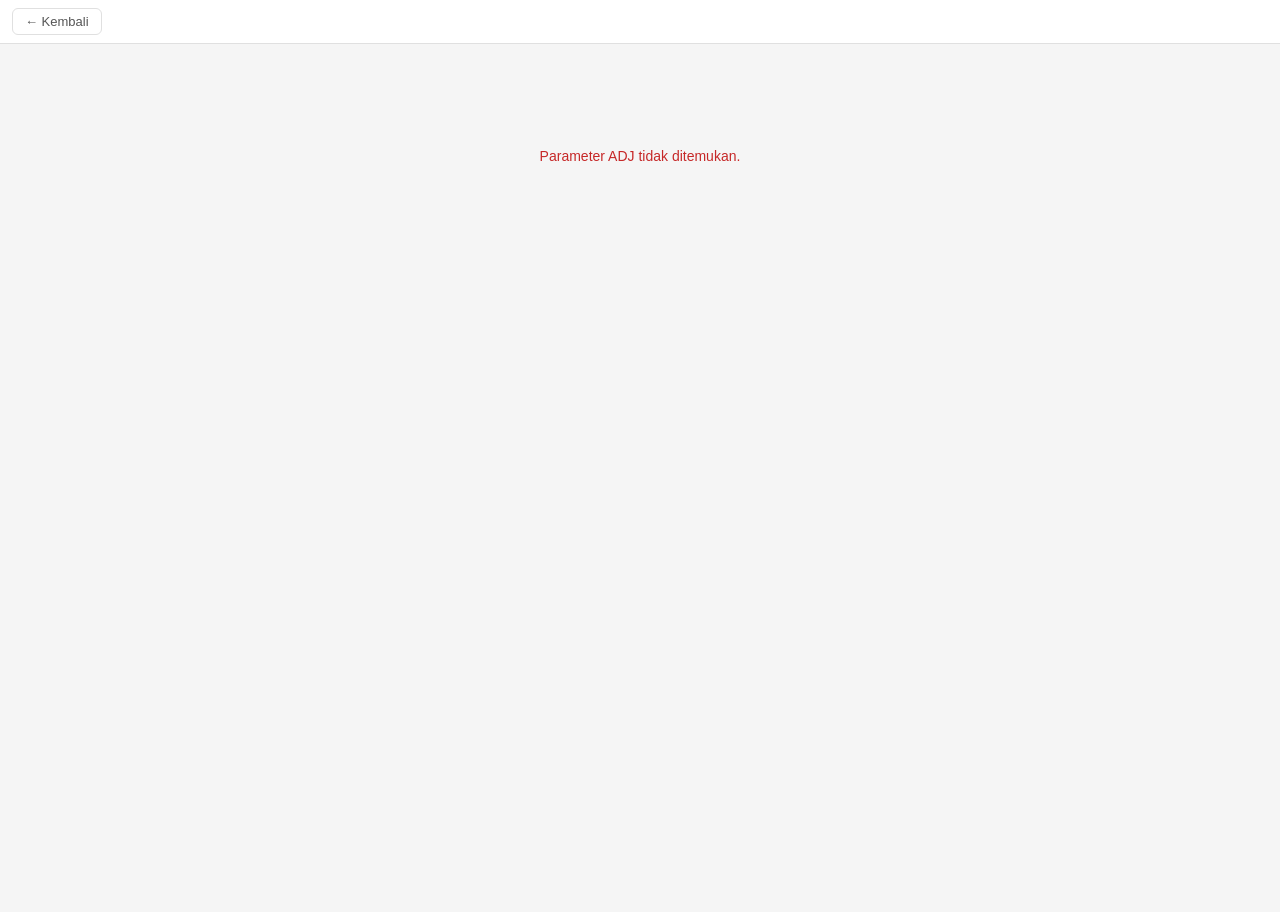
<file: pages/adj-detail/index.html>
<!DOCTYPE html>
<html lang="id">
<head>
  <meta charset="UTF-8">
  <meta http-equiv="Cache-Control" content="no-cache, no-store, must-revalidate">
  <meta http-equiv="Pragma" content="no-cache">
  <meta http-equiv="Expires" content="0">
  <meta name="viewport" content="width=device-width, initial-scale=1.0">
  <title>Detail ADJ</title>
  <link rel="stylesheet" href="index.css?v=2">
</head>
<body>
  <div class="page">
    <div class="top-bar">
      <button id="btn-back" class="btn-back">&#8592; Kembali</button>
    </div>
    <div id="screen-loading" class="center-msg"><p>Memuat detail...</p></div>
    <div id="screen-error"   class="center-msg" style="display:none">
      <p id="err-text" class="err-text"></p>
    </div>
    <div id="screen-content" style="display:none">
      <div class="section" id="section-header"></div>
      <div class="section">
        <div class="section-title" id="items-title">Item List</div>
        <div class="table-wrap" id="items-table"></div>
      </div>
      <!-- Lampiran: Attachment + BA Salju Rugi (jika ada) -->
      <div class="section" id="section-files" style="display:none">
        <div class="section-title">Lampiran</div>
        <div id="files-list"></div>
      </div>
    </div>
  </div>
  <script src="https://lf1-cdn-tos.bytegoofy.com/goofy/lark/op/h5-js-sdk-1.5.20.js"></script>
  <script src="../../utils/config.js?v=26"></script>
  <script src="../../utils/auth.js?v=21"></script>
  <script src="../../utils/api.js?v=14"></script>
  <script src="../../utils/debug.js?v=3"></script>
  <script src="index.js?v=2"></script>
</body>
</html>
</file>
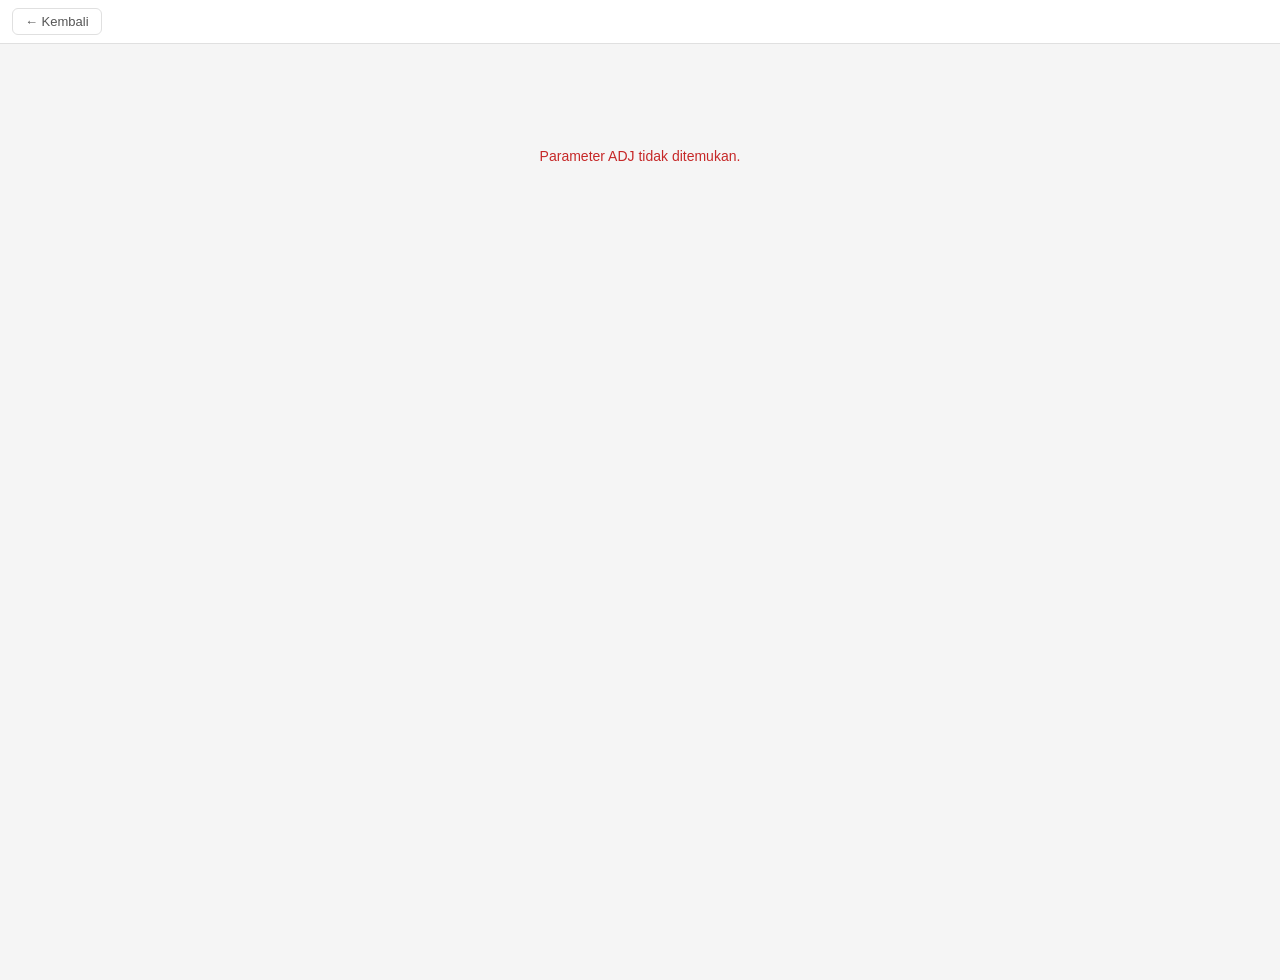
<file: pages/adj-ico-detail/index.html>
<!DOCTYPE html>
<html lang="id">
<head>
  <meta charset="UTF-8">
  <meta http-equiv="Cache-Control" content="no-cache, no-store, must-revalidate">
  <meta http-equiv="Pragma" content="no-cache">
  <meta http-equiv="Expires" content="0">
  <meta name="viewport" content="width=device-width, initial-scale=1.0">
  <title>Process ADJ</title>
  <link rel="stylesheet" href="index.css?v=2">
</head>
<body>
  <div class="page">
    <div class="top-bar">
      <button id="btn-back" class="btn-back">&#8592; Kembali</button>
    </div>
    <div id="screen-loading" class="center-msg"><p>Memuat detail...</p></div>
    <div id="screen-error"   class="center-msg" style="display:none">
      <p id="err-text" class="err-text"></p>
    </div>
    <div id="screen-content" style="display:none">
      <div class="section" id="section-header"></div>
      <div class="section">
        <div class="section-title" id="items-title">Item List</div>
        <div class="table-wrap" id="items-table"></div>
      </div>
      <!-- Lampiran: Attachment + BA Salju Rugi (jika ada) -->
      <div class="section" id="section-files" style="display:none">
        <div class="section-title">Lampiran</div>
        <div id="files-list"></div>
      </div>
      <!-- State 1: Nomor Reservasi -->
      <div class="section" id="section-reservasi" style="display:none">
        <div class="section-title">Nomor Reservasi SAP *</div>
        <input type="text" id="reservasi-input" class="text-input"
               placeholder="Masukkan nomor reservasi dari SAP...">
      </div>
      <!-- State 1 + Salah Jual Rugi: BA upload -->
      <div class="section" id="section-ba" style="display:none">
        <div class="section-title">BA Salju Rugi *</div>
        <p class="info-hint">Upload BA terlebih dahulu. Setelah upload selesai akan otomatis kembali ke halaman ini.</p>
        <button class="btn-ba-upload" id="btn-ba-upload">&#128206; Upload BA Salju Rugi</button>
      </div>
      <!-- State 2: Approved By -->
      <div class="section" id="section-approvedby" style="display:none">
        <div class="section-title">Approved By (Nama NIP) *</div>
        <input type="text" id="approvedby-input" class="text-input"
               placeholder="Nama dan NIP Manager yang posting di SAP...">
      </div>
    </div>
    <div id="toast" class="toast" style="display:none"></div>

    <!-- State 1 footer -->
    <div class="footer footer-3" id="footer-state1" style="display:none">
      <button class="btn-csv"    id="btn-csv">&#128229; CSV</button>
      <button class="btn-reject" id="btn-start-reject1">Reject</button>
      <button class="btn-done"   id="btn-process-done">Process Done</button>
    </div>
    <!-- State 2 footer -->
    <div class="footer" id="footer-state2" style="display:none">
      <button class="btn-reject" id="btn-start-reject2">Reject</button>
      <button class="btn-done"   id="btn-mark-posted">Mark as Posted</button>
    </div>

    <!-- BA Upload iframe modal (bottom sheet) -->
    <div class="upload-modal" id="upload-modal" style="display:none">
      <div class="upload-modal-inner">
        <div class="upload-modal-header">
          <span class="upload-modal-title">&#128206; Upload BA Salju Rugi</span>
          <button id="btn-close-upload" class="upload-modal-close">&#10005;</button>
        </div>
        <iframe id="upload-iframe" src="" frameborder="0" class="upload-iframe"></iframe>
      </div>
    </div>

    <!-- Confirmation modal -->
    <div class="modal-overlay" id="confirm-modal" style="display:none">
      <div class="modal-box">
        <p class="modal-msg" id="modal-msg">Apakah anda yakin lanjutkan proses?</p>
        <div class="modal-body" id="modal-reason-wrap" style="display:none">
          <textarea id="modal-reject-reason" class="reject-input"
                    placeholder="Tuliskan alasan reject..."></textarea>
        </div>
        <div class="modal-btns">
          <button class="modal-cancel" id="modal-cancel">Batal</button>
          <button class="modal-ok" id="modal-ok">Ya, Lanjutkan</button>
        </div>
      </div>
    </div>
  </div>
  <script src="https://lf1-cdn-tos.bytegoofy.com/goofy/lark/op/h5-js-sdk-1.5.20.js"></script>
  <script src="../../utils/config.js?v=26"></script>
  <script src="../../utils/auth.js?v=21"></script>
  <script src="../../utils/api.js?v=14"></script>
  <script src="../../utils/debug.js?v=3"></script>
  <script src="index.js?v=8"></script>
</body>
</html>
</file>
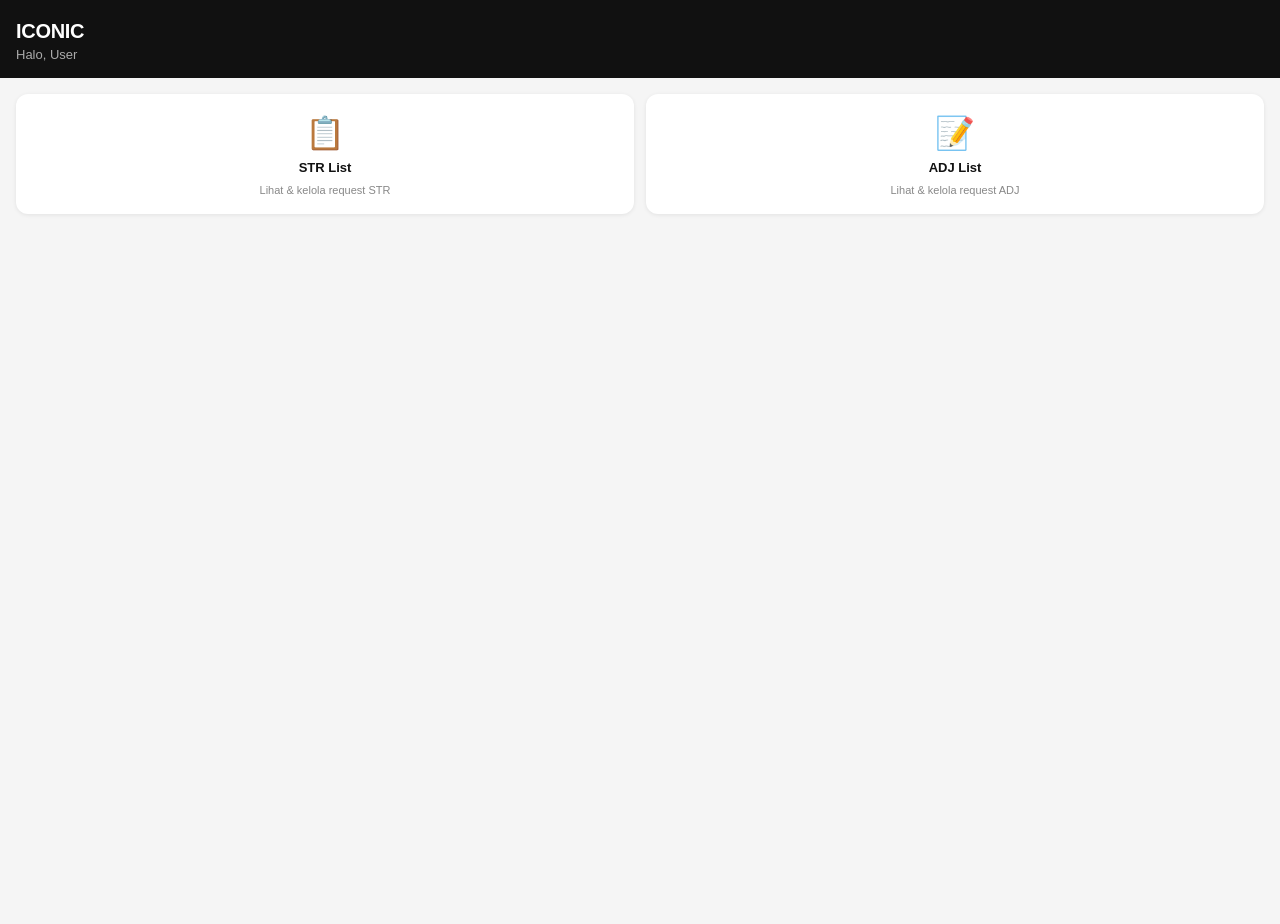
<file: pages/adj-list/index.html>
<!DOCTYPE html>
<html lang="id">
<head>
  <meta charset="UTF-8">
  <meta http-equiv="Cache-Control" content="no-cache, no-store, must-revalidate">
  <meta http-equiv="Pragma" content="no-cache">
  <meta http-equiv="Expires" content="0">
  <meta name="viewport" content="width=device-width, initial-scale=1.0">
  <title>ADJ List</title>
  <link rel="stylesheet" href="index.css">
</head>
<body>
  <div class="page">
    <div class="top-bar">
      <button id="btn-back" class="btn-back">&#8592; Home</button>
    </div>
    <div class="filter-tabs" id="filter-tabs">
      <div class="filter-tab active" data-filter="all">All</div>
      <div class="filter-tab" data-filter="waiting-ico">Waiting Create</div>
      <div class="filter-tab" data-filter="done">Done</div>
      <div class="filter-tab" data-filter="reject">Reject</div>
      <div class="filter-tab" data-filter="master-detail">Master Detail</div>
    </div>
    <div class="filter-bar">
      <input type="text" id="search-input" class="search-input"
             placeholder="&#128269; ADJ Number / Requester...">
      <div class="date-row">
        <input type="date" id="date-from" class="date-input" title="Submit Date dari">
        <span class="date-sep">–</span>
        <input type="date" id="date-to"   class="date-input" title="Submit Date sampai">
        <button id="btn-clear-dates" class="btn-clear-dates" title="Reset tanggal">&#x2715;</button>
      </div>
    </div>
    <div id="screen-loading" class="center-msg"><p>Memuat data...</p></div>
    <div id="screen-error"   class="center-msg" style="display:none">
      <p id="err-text" class="err-text"></p>
      <button id="btn-retry" class="btn-retry">Coba Lagi</button>
    </div>
    <div id="screen-empty"  class="center-msg" style="display:none"><p>Tidak ada data ADJ.</p></div>
    <div id="screen-list" style="display:none">
      <div id="list-container" class="list"></div>
    </div>
  </div>
  <script src="https://lf1-cdn-tos.bytegoofy.com/goofy/lark/op/h5-js-sdk-1.5.20.js"></script>
  <script src="../../utils/config.js?v=26"></script>
  <script src="../../utils/auth.js?v=21"></script>
  <script src="../../utils/api.js?v=14"></script>
  <script src="../../utils/debug.js?v=3"></script>
  <script src="../../utils/flow.js?v=31"></script>
  <script src="../../utils/scope.js?v=4"></script>
  <script src="index.js?v=8"></script>
</body>
</html>
</file>
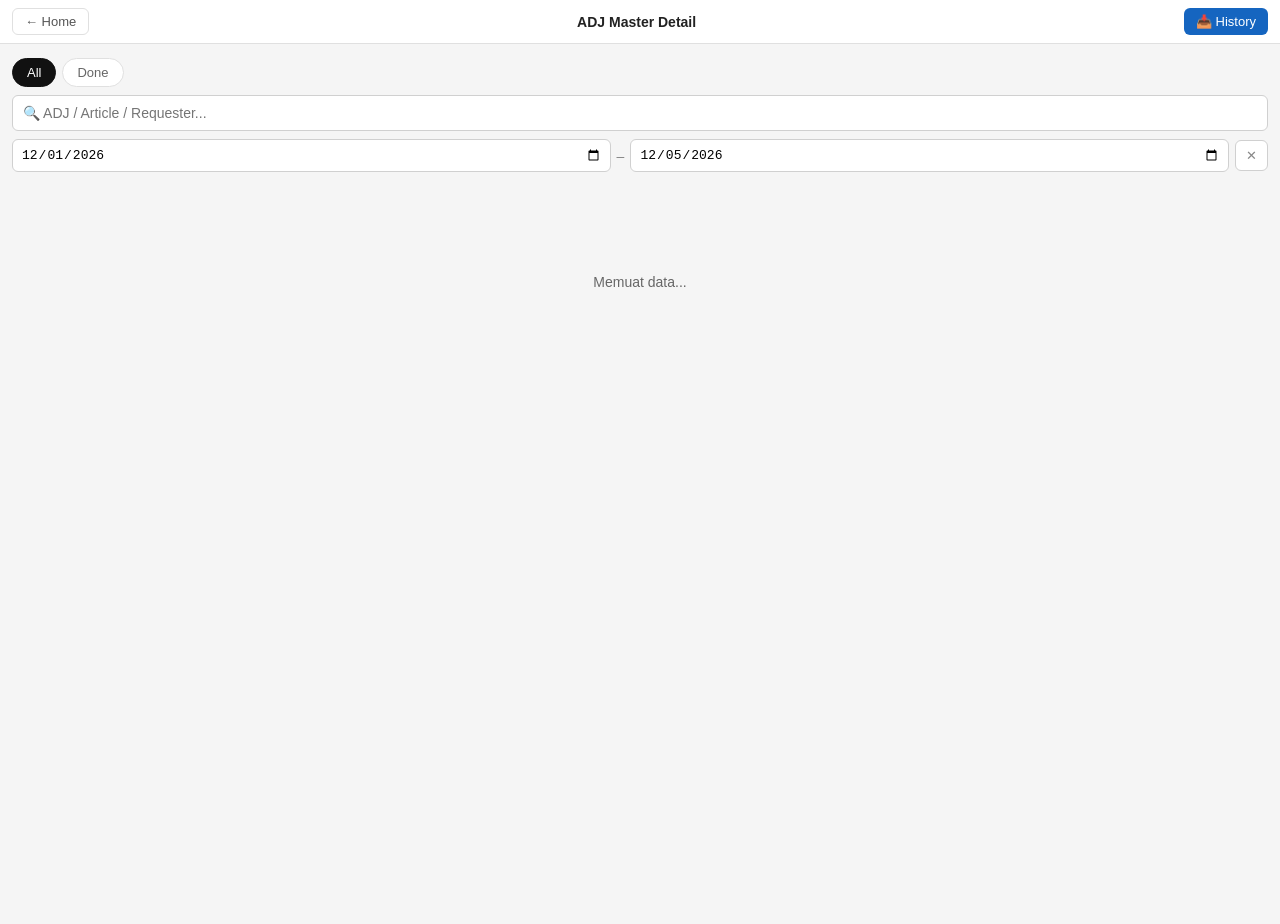
<file: pages/adj-master/index.html>
<!DOCTYPE html>
<html lang="id">
<head>
  <meta charset="UTF-8">
  <meta http-equiv="Cache-Control" content="no-cache, no-store, must-revalidate">
  <meta http-equiv="Pragma" content="no-cache">
  <meta http-equiv="Expires" content="0">
  <meta name="viewport" content="width=device-width, initial-scale=1.0">
  <title>ADJ Master Detail</title>
  <link rel="stylesheet" href="index.css">
</head>
<body>
  <div class="page">
    <div class="top-bar">
      <button id="btn-back" class="btn-back">&#8592; Home</button>
      <span class="top-title">ADJ Master Detail</span>
      <button id="btn-download" class="btn-download">&#128229; History</button>
    </div>
    <div class="filter-tabs" id="filter-tabs">
      <div class="filter-tab active" data-filter="all">All</div>
      <div class="filter-tab" data-filter="done">Done</div>
    </div>
    <div class="filter-bar">
      <input type="text" id="search-input" class="search-input"
             placeholder="&#128269; ADJ / Article / Requester...">
      <div class="date-row">
        <input type="date" id="date-from" class="date-input" title="Submit Date dari">
        <span class="date-sep">&ndash;</span>
        <input type="date" id="date-to"   class="date-input" title="Submit Date sampai">
        <button id="btn-clear-dates" class="btn-clear-dates" title="Reset tanggal">&#x2715;</button>
      </div>
    </div>
    <div id="screen-loading" class="center-msg"><p>Memuat data...</p></div>
    <div id="screen-error"   class="center-msg" style="display:none">
      <p id="err-text" class="err-text"></p>
      <button id="btn-retry" class="btn-retry">Coba Lagi</button>
    </div>
    <div id="screen-empty"  class="center-msg" style="display:none"><p>Tidak ada data ADJ.</p></div>
    <div id="screen-list" style="display:none">
      <div class="result-count" id="result-count"></div>
      <div class="table-wrap" id="table-wrap"></div>
    </div>
    <div id="toast" class="toast" style="display:none"></div>
  </div>
  <script src="https://lf1-cdn-tos.bytegoofy.com/goofy/lark/op/h5-js-sdk-1.5.20.js"></script>
  <script src="../../utils/config.js?v=26"></script>
  <script src="../../utils/auth.js?v=21"></script>
  <script src="../../utils/api.js?v=14"></script>
  <script src="../../utils/debug.js?v=3"></script>
  <script src="../../utils/flow.js?v=31"></script>
  <script src="../../utils/scope.js?v=4"></script>
  <script src="index.js?v=6"></script>
</body>
</html>
</file>
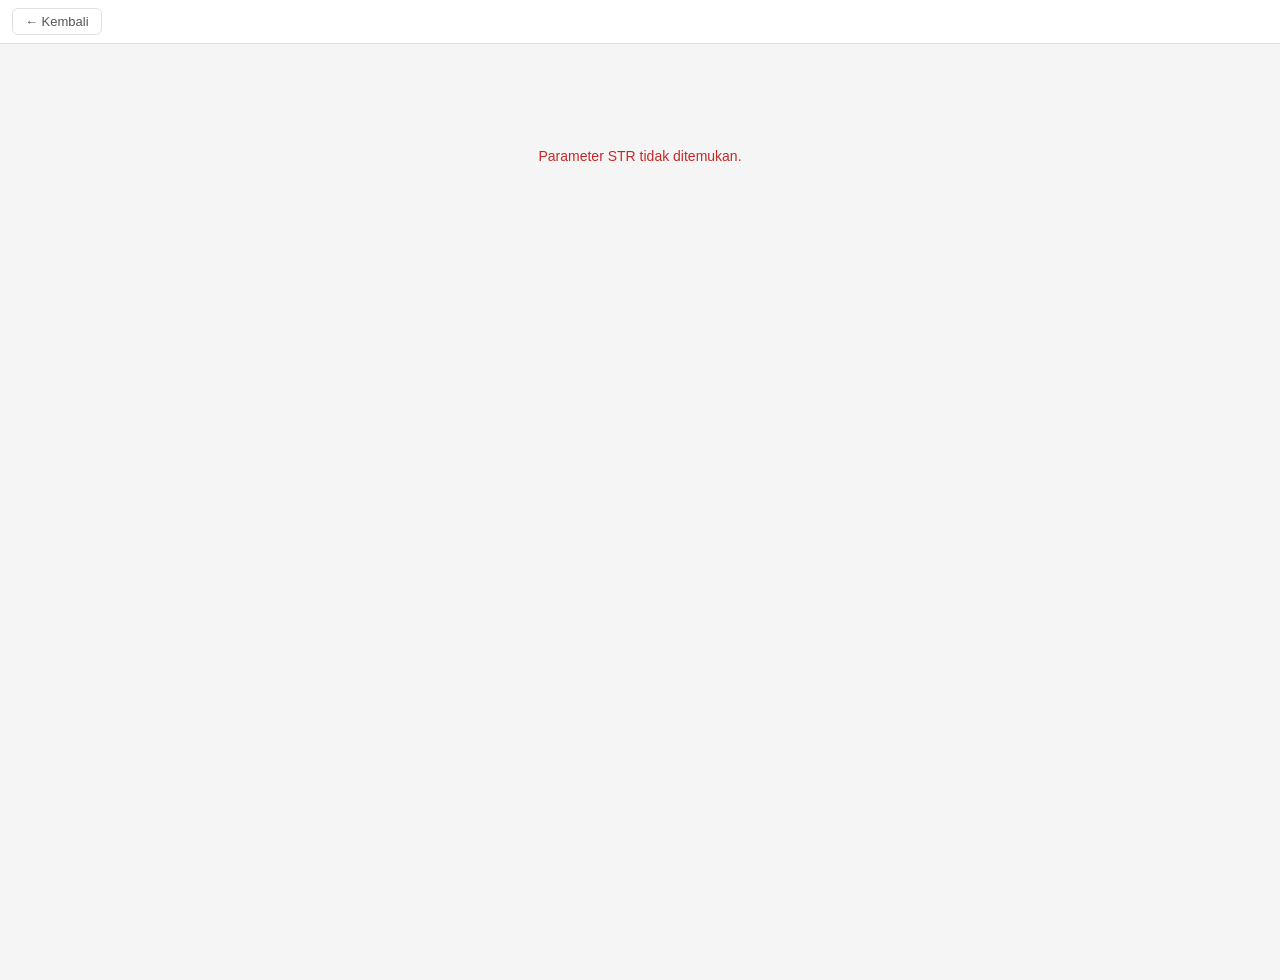
<file: pages/approval-detail/index.html>
<!DOCTYPE html>
<html lang="id">
<head>
  <meta charset="UTF-8">
  <meta http-equiv="Cache-Control" content="no-cache, no-store, must-revalidate">
  <meta http-equiv="Pragma" content="no-cache">
  <meta http-equiv="Expires" content="0">
  <meta name="viewport" content="width=device-width, initial-scale=1.0">
  <title>Approve STR</title>
  <link rel="stylesheet" href="index.css?v=4">
</head>
<body>
  <div class="page">
    <div class="top-bar">
      <button id="btn-back" class="btn-back">&#8592; Kembali</button>
    </div>
    <div id="screen-loading" class="center-msg"><p>Memuat detail...</p></div>
    <div id="screen-error" class="center-msg" style="display:none">
      <p id="err-text" class="err-text"></p>
    </div>
    <div id="screen-content" style="display:none">
      <div class="section" id="section-header"></div>
      <div class="section">
        <div class="section-title" id="items-title">Item List</div>
        <div class="table-wrap" id="items-table"></div>
        <div class="note" id="sales-note" style="display:none">Jual 3 bln dan Deadstock berasal dari DATA MASTER (rata-rata penjualan 3 bulan), bukan isian PS. Tanda - berarti data belum tersedia.</div>
      </div>
      <div class="section" id="section-reject" style="display:none">
        <div class="section-title">Alasan Reject *</div>
        <textarea id="reject-reason" class="reject-input" placeholder="Tuliskan alasan reject..."></textarea>
      </div>
    </div>
    <div id="toast" class="toast" style="display:none"></div>
    <div class="footer" id="footer-main" style="display:none">
      <button class="btn-reject" id="btn-start-reject">Reject</button>
      <button class="btn-approve" id="btn-approve">Approve</button>
    </div>
    <div class="footer" id="footer-reject" style="display:none">
      <button class="btn-cancel" id="btn-cancel-reject">Batal</button>
      <button class="btn-confirm-reject" id="btn-confirm-reject" disabled>Konfirmasi Reject</button>
    </div>
  </div>
  <script src="https://lf1-cdn-tos.bytegoofy.com/goofy/lark/op/h5-js-sdk-1.5.20.js"></script>
  <script src="../../utils/config.js?v=26"></script>
  <script src="../../utils/auth.js?v=21"></script>
  <script src="../../utils/api.js?v=14"></script>
  <script src="../../utils/debug.js?v=3"></script>
  <script src="../../utils/flow.js?v=31"></script>
  <script src="index.js?v=25"></script>
</body>
</html>
</file>
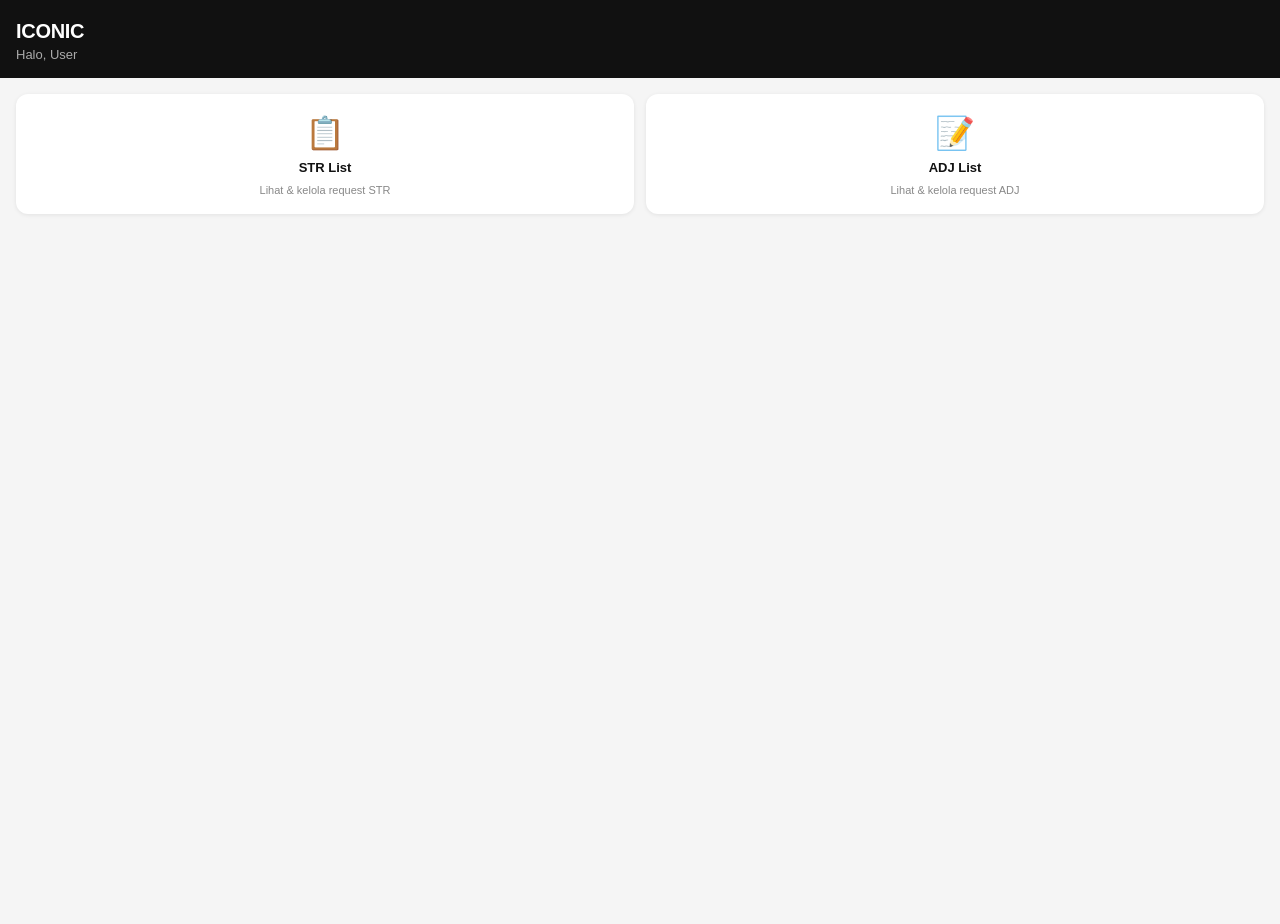
<file: pages/home/index.html>
<!DOCTYPE html>
<html lang="id">
<head>
  <meta charset="UTF-8">
  <meta http-equiv="Cache-Control" content="no-cache, no-store, must-revalidate">
  <meta http-equiv="Pragma" content="no-cache">
  <meta http-equiv="Expires" content="0">
  <meta name="viewport" content="width=device-width, initial-scale=1.0">
  <title>ICONIC</title>
  <link rel="stylesheet" href="index.css">
</head>
<body>
  <div class="page">
    <div class="home-header">
      <h1>ICONIC</h1>
      <p id="home-user">Memuat...</p>
    </div>

    <div id="screen-loading" class="center-msg"><p>Memuat...</p></div>
    <div id="screen-error" class="center-msg" style="display:none">
      <p id="err-text" class="err-text"></p>
      <button id="btn-retry" class="btn-retry">Coba Lagi</button>
    </div>

    <!-- Menu grid injected by JS -->
    <div id="tab-nav" class="menu-grid" style="display:none"></div>
  </div>
  <script src="https://lf1-cdn-tos.bytegoofy.com/goofy/lark/op/h5-js-sdk-1.5.20.js"></script>
  <script src="../../utils/config.js?v=26"></script>
  <script src="../../utils/auth.js?v=21"></script>
  <script src="../../utils/api.js?v=14"></script>
  <script src="../../utils/debug.js?v=4"></script>
  <script src="../../utils/flow.js?v=31"></script>
  <script src="index.js?v=22"></script>
</body>
</html>
</file>
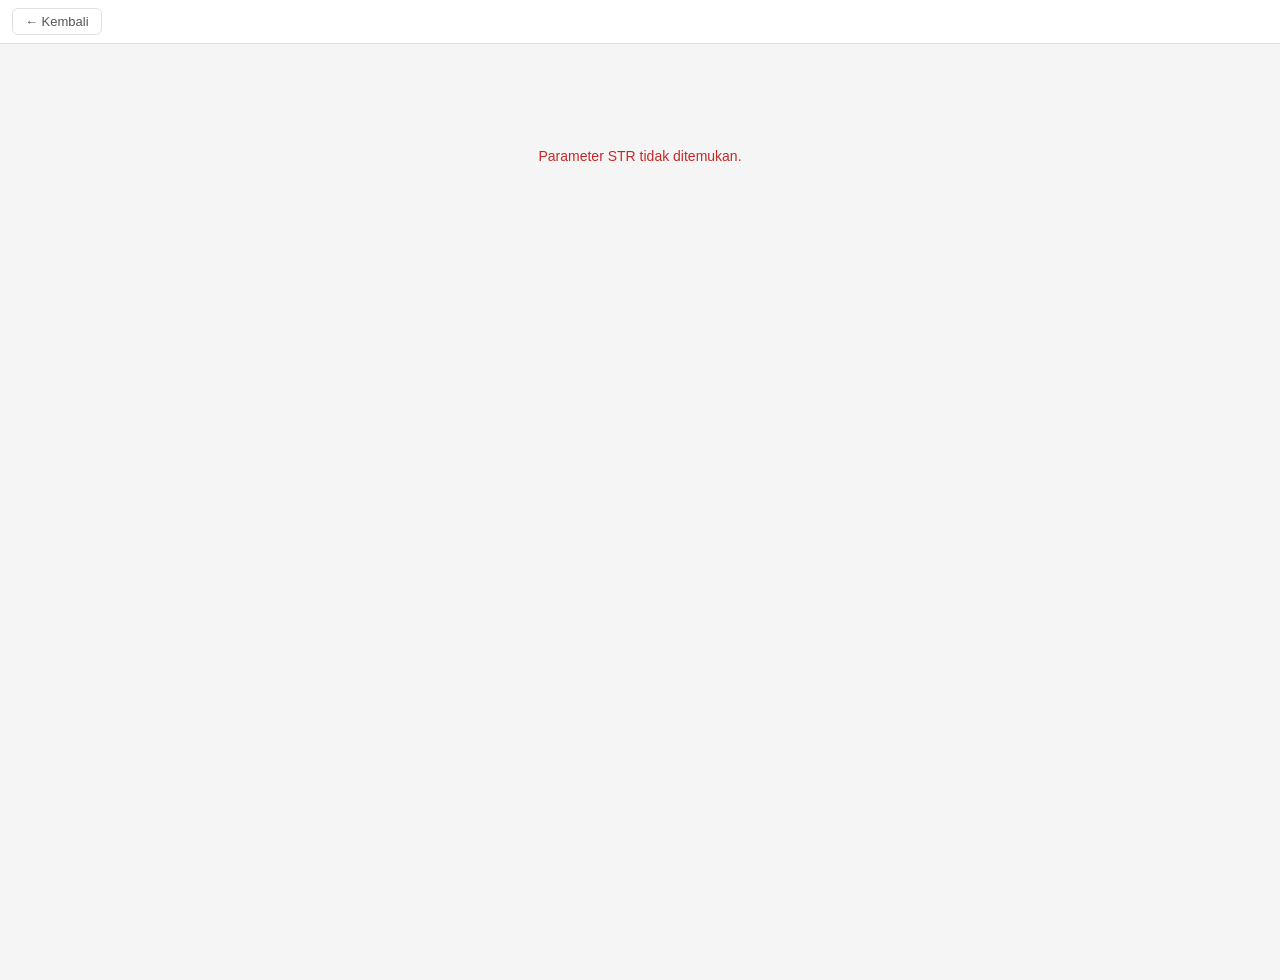
<file: pages/ico-detail/index.html>
<!DOCTYPE html>
<html lang="id">
<head>
  <meta charset="UTF-8">
  <meta http-equiv="Cache-Control" content="no-cache, no-store, must-revalidate">
  <meta http-equiv="Pragma" content="no-cache">
  <meta http-equiv="Expires" content="0">
  <meta name="viewport" content="width=device-width, initial-scale=1.0">
  <title>Process STR</title>
  <link rel="stylesheet" href="index.css?v=2">
</head>
<body>
  <div class="page">
    <div class="top-bar">
      <button id="btn-back" class="btn-back">&#8592; Kembali</button>
    </div>
    <div id="screen-loading" class="center-msg"><p>Memuat detail...</p></div>
    <div id="screen-error" class="center-msg" style="display:none">
      <p id="err-text" class="err-text"></p>
    </div>
    <div id="screen-content" style="display:none">
      <div class="section" id="section-header"></div>
      <div class="section">
        <div class="section-title" id="items-title">Item List</div>
        <div class="table-wrap" id="items-table"></div>
      </div>
      <!-- PR Number input (shown for Process Done) -->
      <div class="section" id="section-pr" style="display:none">
        <div class="section-title">PR Number dari SAP *</div>
        <input type="text" id="pr-number-input" class="text-input" placeholder="Masukkan PR Number...">
      </div>
      <!-- Reject reason input -->
      <div class="section" id="section-reject" style="display:none">
        <div class="section-title">Alasan Reject *</div>
        <textarea id="reject-reason" class="reject-input" placeholder="Tuliskan alasan reject..."></textarea>
      </div>
    </div>
    <div id="toast" class="toast" style="display:none"></div>
    <!-- Main footer: Download CSV + Process Done + Reject -->
    <div class="footer footer-3" id="footer-main" style="display:none">
      <button class="btn-csv" id="btn-csv">📥 CSV</button>
      <button class="btn-reject" id="btn-start-reject">Reject</button>
      <button class="btn-done" id="btn-start-done">Process Done</button>
    </div>
    <!-- PR confirm footer -->
    <div class="footer" id="footer-pr" style="display:none">
      <button class="btn-cancel" id="btn-cancel-pr">Batal</button>
      <button class="btn-confirm-done" id="btn-confirm-done" disabled>Konfirmasi Done</button>
    </div>
    <!-- Reject confirm footer -->
    <div class="footer" id="footer-reject" style="display:none">
      <button class="btn-cancel" id="btn-cancel-reject">Batal</button>
      <button class="btn-confirm-reject" id="btn-confirm-reject" disabled>Konfirmasi Reject</button>
    </div>
  </div>
  <script src="https://lf1-cdn-tos.bytegoofy.com/goofy/lark/op/h5-js-sdk-1.5.20.js"></script>
  <script src="../../utils/config.js?v=26"></script>
  <script src="../../utils/auth.js?v=21"></script>
  <script src="../../utils/api.js?v=14"></script>
  <script src="../../utils/debug.js?v=3"></script>
  <script src="index.js?v=5"></script>
</body>
</html>
</file>
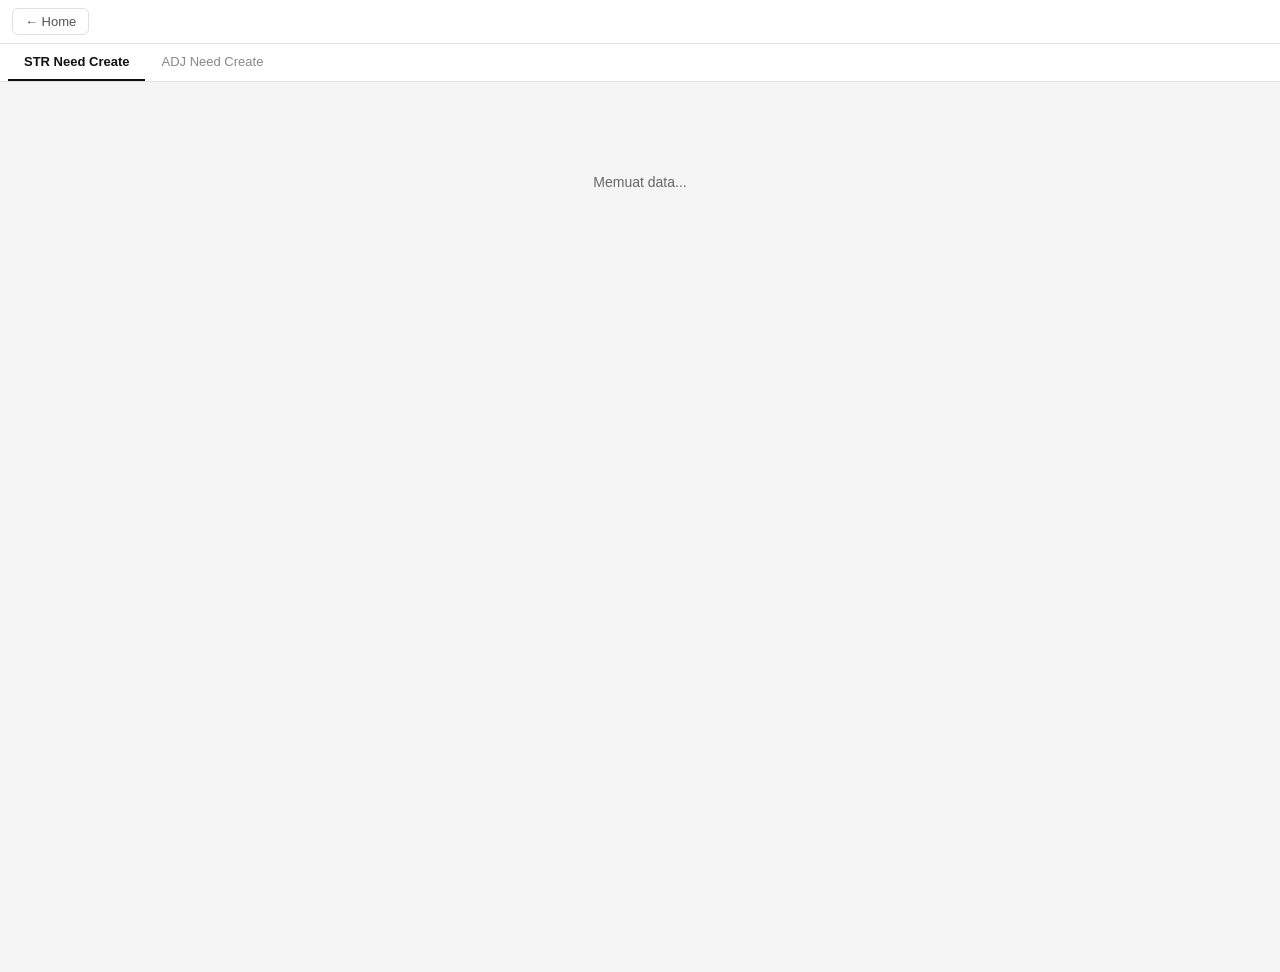
<file: pages/ico-list/index.html>
<!DOCTYPE html>
<html lang="id">
<head>
  <meta charset="UTF-8">
  <meta http-equiv="Cache-Control" content="no-cache, no-store, must-revalidate">
  <meta http-equiv="Pragma" content="no-cache">
  <meta http-equiv="Expires" content="0">
  <meta name="viewport" content="width=device-width, initial-scale=1.0">
  <title>Need Create</title>
  <link rel="stylesheet" href="index.css">
</head>
<body>
  <div class="page">
    <div class="top-bar">
      <button id="btn-back" class="btn-back">&#8592; Home</button>
    </div>
    <div class="filter-tabs" id="filter-tabs">
      <div class="filter-tab active" data-module="str">STR Need Create</div>
      <div class="filter-tab"        data-module="adj">ADJ Need Create</div>
    </div>
    <div id="screen-loading" class="center-msg"><p>Memuat data...</p></div>
    <div id="screen-error" class="center-msg" style="display:none">
      <p id="err-text" class="err-text"></p>
      <button id="btn-retry" class="btn-retry">Coba Lagi</button>
    </div>
    <div id="screen-empty" class="center-msg" style="display:none">
      <p>Tidak ada yang perlu diproses.</p>
    </div>
    <div id="screen-list" style="display:none">
      <div id="list-container" class="list"></div>
    </div>
  </div>
  <script src="https://lf1-cdn-tos.bytegoofy.com/goofy/lark/op/h5-js-sdk-1.5.20.js"></script>
  <script src="../../utils/config.js?v=26"></script>
  <script src="../../utils/auth.js?v=21"></script>
  <script src="../../utils/api.js?v=14"></script>
  <script src="../../utils/debug.js?v=3"></script>
  <script src="../../utils/flow.js?v=31"></script>
  <script src="index.js?v=8"></script>
</body>
</html>
</file>
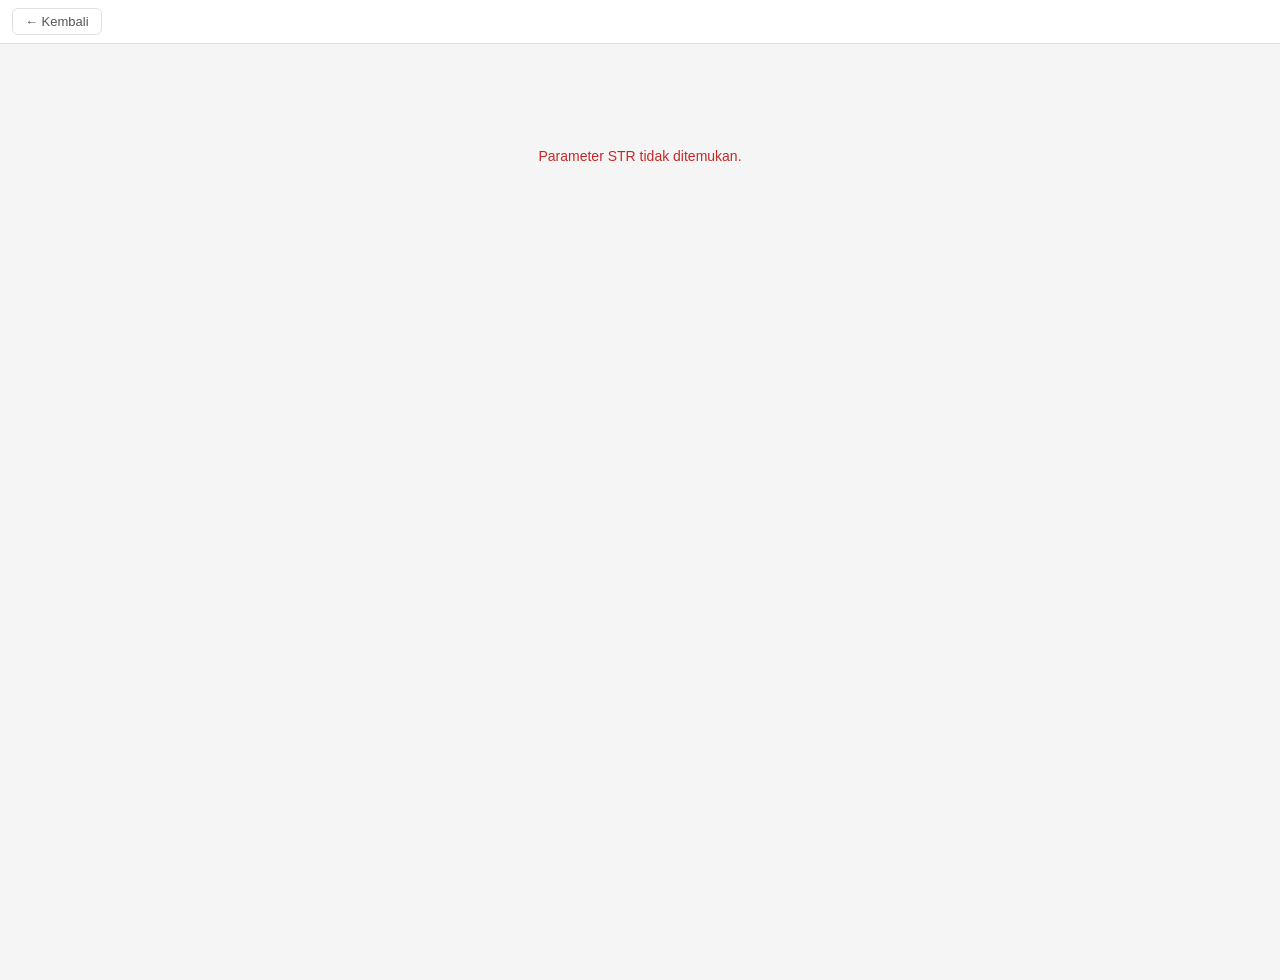
<file: pages/ip-detail/index.html>
<!DOCTYPE html>
<html lang="id">
<head>
  <meta charset="UTF-8">
  <meta http-equiv="Cache-Control" content="no-cache, no-store, must-revalidate">
  <meta http-equiv="Pragma" content="no-cache">
  <meta http-equiv="Expires" content="0">
  <meta name="viewport" content="width=device-width, initial-scale=1.0">
  <title>IP Release</title>
  <link rel="stylesheet" href="../ico-detail/index.css?v=2">
  <style>
    .zero { color: #c62828; }
    .rpa-toggle { border: 0; background: none; color: #1565c0; font-size: 12px; padding: 0 4px; cursor: pointer; }
    .rpa-extra td { background: #f5f8ff; padding: 6px 8px; }
    .rpa-chip { display: inline-block; margin: 2px 6px 2px 0; padding: 1px 8px; font-size: 11px; color: #333; background: #e3ecfb; border-radius: 10px; }
    .pill-dead { display: inline-block; background: #ffebee; color: #c62828; padding: 1px 8px; border-radius: 10px; font-size: 11px; font-weight: 600; }
    .note { font-size: 12px; color: #888; margin-top: 8px; }
    .expand-bar { display: flex; gap: 8px; margin: 0 0 8px; }
    .expand-bar button { background: #fff; border: 1px solid #d0d0d0; border-radius: 6px; padding: 6px 12px; font-size: 12px; cursor: pointer; }
    .reason-cell { min-width: 140px; max-width: 260px; white-space: normal; word-break: break-word; }
  </style>
</head>
<body>
  <div class="page">
    <div class="top-bar">
      <button id="btn-back" class="btn-back">&#8592; Kembali</button>
    </div>
    <div id="screen-loading" class="center-msg"><p>Memuat detail...</p></div>
    <div id="screen-error" class="center-msg" style="display:none">
      <p id="err-text" class="err-text"></p>
    </div>
    <div id="screen-content" style="display:none">
      <div class="section" id="section-header"></div>
      <div class="section">
        <div class="section-title" id="items-title">Item List</div>
        <div id="expand-bar" class="expand-bar" style="display:none">
          <button type="button" id="btn-expand-all">Buka semua detail</button>
          <button type="button" id="btn-collapse-all">Tutup semua detail</button>
        </div>
        <div class="table-wrap" id="items-table"></div>
        <div class="note">Item dengan Qty final 0 tidak ikut di CSV. Kolom stok mengikuti sheet RPA STR (Stok Toko, RDC, SPLT, dan tiap DC), begitu juga Jual 3 bln; tanda ▸ membuka detail lain, tanda - berarti hasil RPA belum tersedia.</div>
        <div class="note" id="sales-note" style="display:none">Jual 3 bln berasal dari sheet RPA STR; Deadstock berasal dari DATA MASTER. Kolom Deadstock kosong berarti bukan deadstock, tanda - berarti belum ada data.</div>
      </div>
      <div class="section" id="section-pr" style="display:none">
        <div class="section-title">Nomor PR dari SAP *</div>
        <input type="text" id="pr-number-input" class="text-input" placeholder="Masukkan nomor PR...">
      </div>
      <div class="section" id="section-reject" style="display:none">
        <div class="section-title">Alasan Tolak *</div>
        <textarea id="reject-reason" class="reject-input" placeholder="Tuliskan alasan..."></textarea>
      </div>
    </div>
    <div id="toast" class="toast" style="display:none"></div>
    <!-- Status Waiting IP Release -->
    <div class="footer" id="footer-wait" style="display:none">
      <button class="btn-reject" id="btn-start-reject">Tolak</button>
      <button class="btn-done" id="btn-make-csv">Buat CSV</button>
    </div>
    <!-- Status CSV Ready -->
    <div class="footer" id="footer-ready" style="display:none">
      <button class="btn-csv" id="btn-csv-again">Unduh CSV</button>
      <button class="btn-confirm-done" id="btn-save-pr" disabled>Simpan ke Lark</button>
    </div>
    <!-- Konfirmasi tolak -->
    <div class="footer" id="footer-reject" style="display:none">
      <button class="btn-cancel" id="btn-cancel-reject">Batal</button>
      <button class="btn-confirm-reject" id="btn-confirm-reject" disabled>Konfirmasi Tolak</button>
    </div>
  </div>
  <script src="https://lf1-cdn-tos.bytegoofy.com/goofy/lark/op/h5-js-sdk-1.5.20.js"></script>
  <script src="../../utils/config.js?v=26"></script>
  <script src="../../utils/auth.js?v=21"></script>
  <script src="../../utils/api.js?v=14"></script>
  <script src="../../utils/debug.js?v=3"></script>
  <script src="../../utils/flow.js?v=31"></script>
  <script src="index.js?v=25"></script>
</body>
</html>
</file>
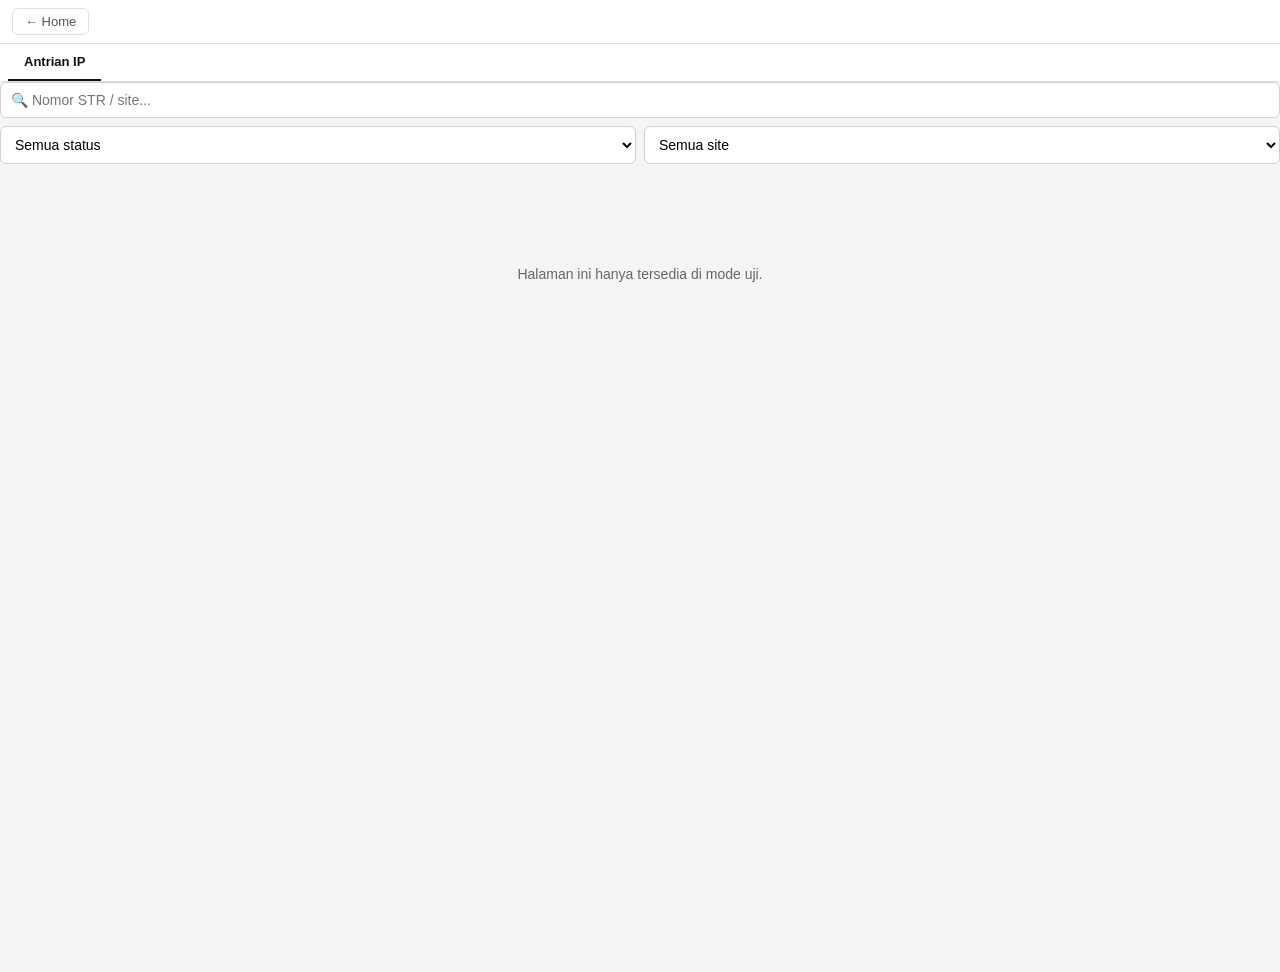
<file: pages/ip-list/index.html>
<!DOCTYPE html>
<html lang="id">
<head>
  <meta charset="UTF-8">
  <meta http-equiv="Cache-Control" content="no-cache, no-store, must-revalidate">
  <meta http-equiv="Pragma" content="no-cache">
  <meta http-equiv="Expires" content="0">
  <meta name="viewport" content="width=device-width, initial-scale=1.0">
  <title>IP Release</title>
  <link rel="stylesheet" href="../ico-list/index.css">
  <style>
    .filter-bar { display: flex; flex-direction: column; gap: 8px; margin: 0 0 10px; }
    .filter-bar input, .filter-bar select { width: 100%; border: 1px solid #d0d0d0; border-radius: 6px; padding: 9px 10px; font-size: 14px; box-sizing: border-box; background: #fff; }
    .filter-row { display: flex; gap: 8px; }
    .filter-row select { flex: 1; min-width: 0; }
    .result-count { font-size: 12px; color: #888; margin: 0 0 6px; }
    .btn-more { display: block; margin: 4px auto 0; background: #fff; border: 1px solid #d0d0d0; border-radius: 6px; padding: 8px 18px; font-size: 13px; cursor: pointer; }
    .bulk-bar { position: sticky; top: 0; z-index: 5; background: #f5f6f8; padding: 8px 0; margin: 0 0 8px; display: flex; flex-wrap: wrap; gap: 6px; align-items: center; border-bottom: 1px solid #e3e3e3; }
    .bulk-bar .sel-count { font-size: 13px; font-weight: 600; margin-right: auto; }
    .bulk-bar button { border: 1px solid #d0d0d0; background: #fff; border-radius: 6px; padding: 7px 10px; font-size: 13px; cursor: pointer; }
    .bulk-bar button.primary { background: #1976d2; border-color: #1976d2; color: #fff; }
    .bulk-bar button:disabled { opacity: .5; cursor: default; }
    .bulk-status { font-size: 12.5px; white-space: pre-line; margin: 0 0 8px; color: #333; }
    .bulk-status.err { color: #c62828; }
    .bulk-status.warn { color: #ef6c00; }
    .bulk-status.ok { color: #2e7d32; }
    .cb-wrap { display: inline-flex; align-items: center; padding: 4px 8px 4px 0; cursor: pointer; }
    .cb-wrap input { width: 18px; height: 18px; margin: 0; cursor: pointer; }
    .card-left { display: flex; align-items: center; min-width: 0; }
  </style>
</head>
<body>
  <div class="page">
    <div class="top-bar">
      <button id="btn-back" class="btn-back">&#8592; Home</button>
    </div>
    <div class="filter-tabs" id="filter-tabs">
      <div class="filter-tab active">Antrian IP</div>
    </div>
    <div class="filter-bar">
      <input type="text" id="search-input" placeholder="&#128269; Nomor STR / site...">
      <div class="filter-row">
        <select id="status-select" title="Status">
          <option value="">Semua status</option>
          <option value="waiting-ip">Siap dibuat CSV</option>
          <option value="csv-ready">Menunggu PR</option>
        </select>
        <select id="site-select" title="Site"><option value="">Semua site</option></select>
      </div>
    </div>
    <div id="bulk-status" class="bulk-status" style="display:none"></div>
    <div id="screen-loading" class="center-msg"><p>Memuat data...</p></div>
    <div id="screen-error" class="center-msg" style="display:none">
      <p id="err-text" class="err-text"></p>
      <button id="btn-retry" class="btn-retry">Coba Lagi</button>
    </div>
    <div id="screen-empty" class="center-msg" style="display:none">
      <p id="empty-text">Tidak ada STR yang perlu diproses.</p>
    </div>
    <div id="screen-list" style="display:none">
      <div class="bulk-bar" id="bulk-bar">
        <span id="sel-count" class="sel-count">0 dipilih</span>
        <button type="button" id="btn-sel-ready">Pilih semua yang siap</button>
        <button type="button" id="btn-sel-clear">Kosongkan</button>
        <button type="button" id="btn-bulk-sel" class="primary" disabled>Buat CSV (0)</button>
        <button type="button" id="btn-bulk-all" class="primary" disabled>Buat semua yang belum dibuat (0)</button>
      </div>
      <div id="list-container" class="list"></div>
    </div>
  </div>
  <script src="https://lf1-cdn-tos.bytegoofy.com/goofy/lark/op/h5-js-sdk-1.5.20.js"></script>
  <script src="../../utils/config.js?v=26"></script>
  <script src="../../utils/auth.js?v=21"></script>
  <script src="../../utils/api.js?v=14"></script>
  <script src="../../utils/debug.js?v=4"></script>
  <script src="../../utils/flow.js?v=31"></script>
  <script src="../../utils/ipbulk.js?v=1"></script>
  <script src="index.js?v=5"></script>
</body>
</html>
</file>
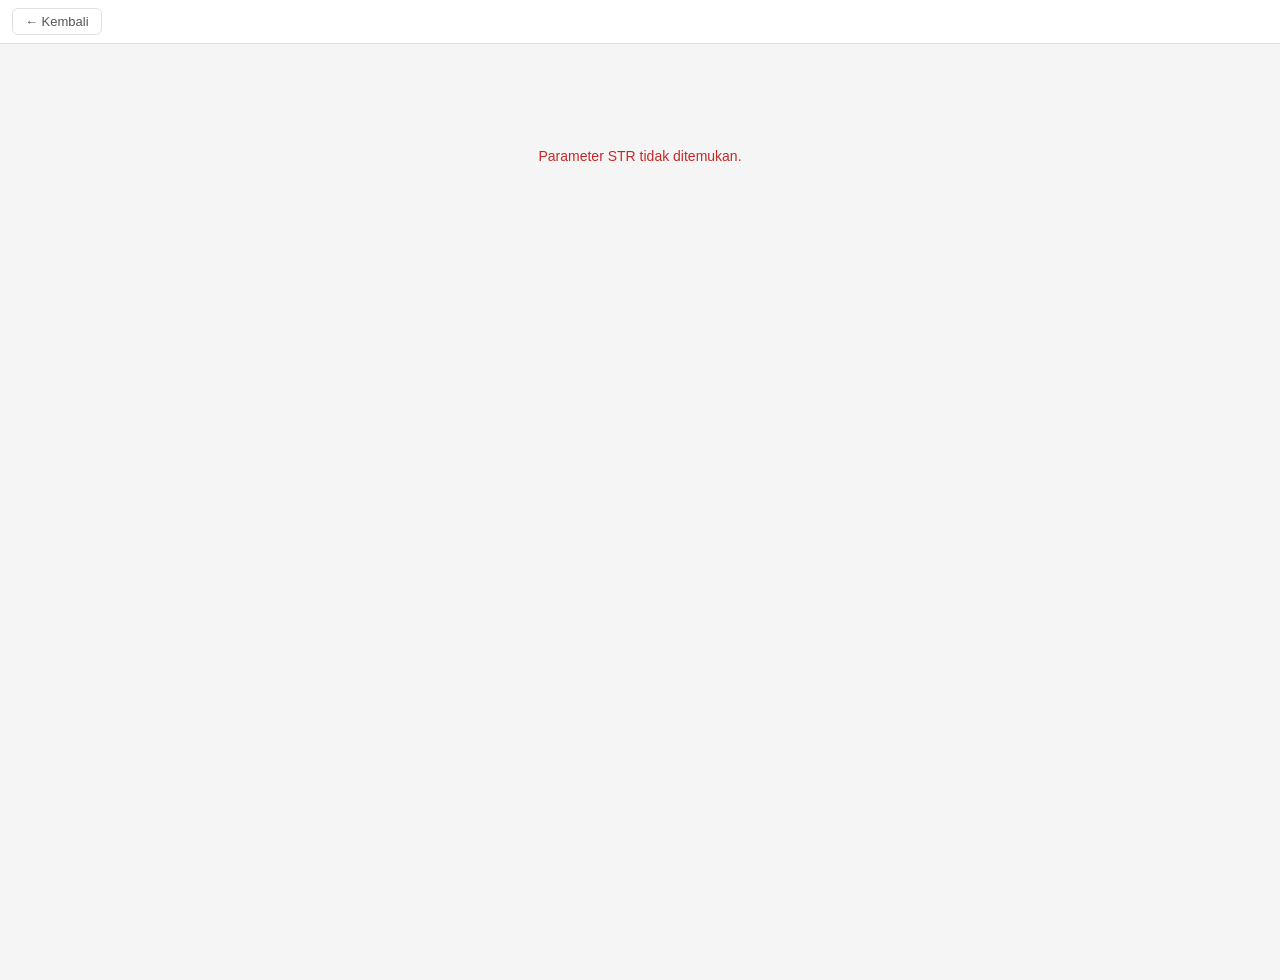
<file: pages/md-detail/index.html>
<!DOCTYPE html>
<html lang="id">
<head>
  <meta charset="UTF-8">
  <meta http-equiv="Cache-Control" content="no-cache, no-store, must-revalidate">
  <meta http-equiv="Pragma" content="no-cache">
  <meta http-equiv="Expires" content="0">
  <meta name="viewport" content="width=device-width, initial-scale=1.0">
  <title>MD Review</title>
  <link rel="stylesheet" href="../ico-detail/index.css?v=2">
  <style>
    select.md-dec, input.md-qty { font-size: 12px; padding: 4px; border: 1px solid #d0d0d0; border-radius: 4px; }
    input.md-qty { width: 56px; text-align: right; }
    .koli-tag { display: inline-block; margin-top: 2px; padding: 0 6px; font-size: 10px; color: #8a5a00; background: #fff3d6; border-radius: 8px; }
    .bulk { display: flex; gap: 8px; flex-wrap: wrap; margin: 0 0 10px; }
    .bulk button { flex: 1; min-width: 96px; background: #fff; border: 1px solid #d0d0d0; border-radius: 6px; padding: 8px 10px; font-size: 13px; cursor: pointer; }
    .bulk button:disabled { opacity: .5; cursor: default; }
    .rpa-toggle { border: 0; background: none; color: #1565c0; font-size: 12px; padding: 0 4px; cursor: pointer; }
    .rpa-extra td { background: #f5f8ff; padding: 6px 8px; }
    .rpa-chip { display: inline-block; margin: 2px 6px 2px 0; padding: 1px 8px; font-size: 11px; color: #333; background: #e3ecfb; border-radius: 10px; }
    .pill-dead { display: inline-block; background: #ffebee; color: #c62828; padding: 1px 8px; border-radius: 10px; font-size: 11px; font-weight: 600; }
    .note { font-size: 12px; color: #888; margin-top: 8px; }
    .expand-bar { display: flex; gap: 8px; margin: 0 0 8px; }
    .expand-bar button { background: #fff; border: 1px solid #d0d0d0; border-radius: 6px; padding: 6px 12px; font-size: 12px; cursor: pointer; }
    .reason-cell { min-width: 140px; max-width: 260px; white-space: normal; word-break: break-word; }
  </style>
</head>
<body>
  <div class="page">
    <div class="top-bar">
      <button id="btn-back" class="btn-back">&#8592; Kembali</button>
    </div>
    <div id="screen-loading" class="center-msg"><p>Memuat detail...</p></div>
    <div id="screen-error" class="center-msg" style="display:none">
      <p id="err-text" class="err-text"></p>
    </div>
    <div id="screen-content" style="display:none">
      <div class="section" id="section-header"></div>
      <div class="section">
        <div class="section-title" id="items-title">Item List</div>
        <div class="bulk" id="bulk-actions">
          <button type="button" data-bulk="ok">Setuju semua</button>
          <button type="button" data-bulk="qty">Ubah semua</button>
          <button type="button" data-bulk="reject">Tolak semua</button>
        </div>
        <div id="expand-bar" class="expand-bar" style="display:none">
          <button type="button" id="btn-expand-all">Buka semua detail</button>
          <button type="button" id="btn-collapse-all">Tutup semua detail</button>
        </div>
        <div class="table-wrap" id="items-table"></div>
        <div class="note">Kolom stok mengikuti sheet RPA STR (Stok Toko, RDC, SPLT, dan tiap DC), begitu juga Jual 3 bln; bukan isian PS. Tanda ▸ membuka detail pipeline lain. Tanda - berarti hasil RPA belum tersedia.</div>
        <div class="note" id="sales-note" style="display:none">Jual 3 bln berasal dari sheet RPA STR; Deadstock berasal dari DATA MASTER. Kolom Deadstock kosong berarti bukan deadstock, tanda - berarti belum ada data.</div>
      </div>
      <div class="section" id="section-reject" style="display:none">
        <div class="section-title">Alasan Tolak STR *</div>
        <textarea id="reject-reason" class="reject-input" placeholder="Tuliskan alasan..."></textarea>
      </div>
    </div>
    <div id="toast" class="toast" style="display:none"></div>
    <div class="footer" id="footer-main" style="display:none">
      <button class="btn-reject" id="btn-start-reject">Tolak STR</button>
      <button class="btn-done" id="btn-send">Kirim ke IP</button>
    </div>
    <div class="footer" id="footer-reject" style="display:none">
      <button class="btn-cancel" id="btn-cancel-reject">Batal</button>
      <button class="btn-confirm-reject" id="btn-confirm-reject" disabled>Konfirmasi Tolak</button>
    </div>
  </div>
  <script src="https://lf1-cdn-tos.bytegoofy.com/goofy/lark/op/h5-js-sdk-1.5.20.js"></script>
  <script src="../../utils/config.js?v=26"></script>
  <script src="../../utils/auth.js?v=21"></script>
  <script src="../../utils/api.js?v=14"></script>
  <script src="../../utils/debug.js?v=3"></script>
  <script src="../../utils/flow.js?v=31"></script>
  <script src="index.js?v=31"></script>
</body>
</html>
</file>
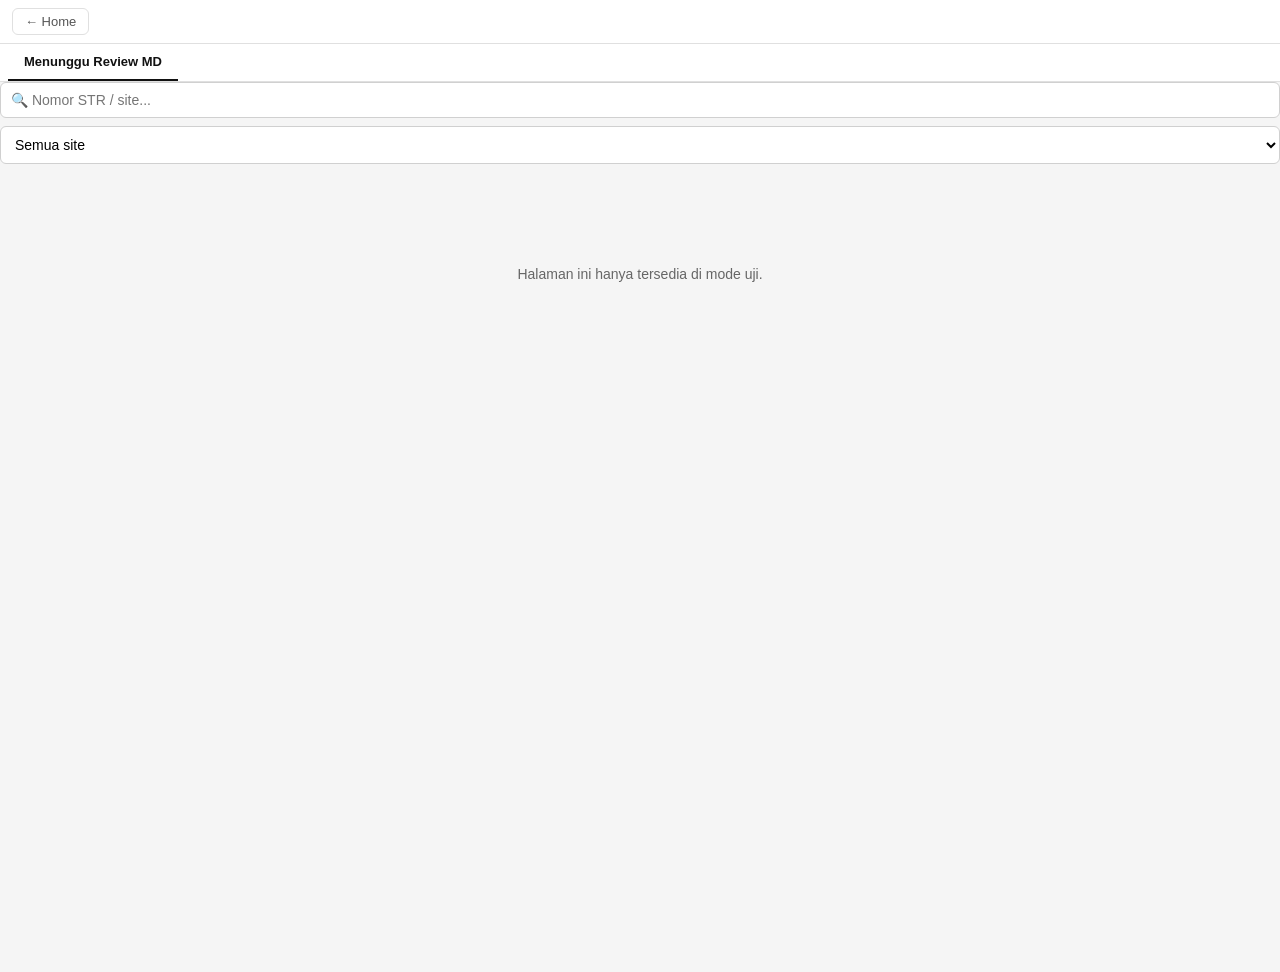
<file: pages/md-list/index.html>
<!DOCTYPE html>
<html lang="id">
<head>
  <meta charset="UTF-8">
  <meta http-equiv="Cache-Control" content="no-cache, no-store, must-revalidate">
  <meta http-equiv="Pragma" content="no-cache">
  <meta http-equiv="Expires" content="0">
  <meta name="viewport" content="width=device-width, initial-scale=1.0">
  <title>MD Review</title>
  <link rel="stylesheet" href="../ico-list/index.css">
  <style>
    .filter-bar { display: flex; flex-direction: column; gap: 8px; margin: 0 0 10px; }
    .filter-bar input, .filter-bar select { width: 100%; border: 1px solid #d0d0d0; border-radius: 6px; padding: 9px 10px; font-size: 14px; box-sizing: border-box; background: #fff; }
    .filter-row { display: flex; gap: 8px; }
    .filter-row select { flex: 1; min-width: 0; }
    .result-count { font-size: 12px; color: #888; margin: 0 0 6px; }
    .btn-more { display: block; margin: 4px auto 0; background: #fff; border: 1px solid #d0d0d0; border-radius: 6px; padding: 8px 18px; font-size: 13px; cursor: pointer; }
  </style>
</head>
<body>
  <div class="page">
    <div class="top-bar">
      <button id="btn-back" class="btn-back">&#8592; Home</button>
    </div>
    <div class="filter-tabs" id="filter-tabs">
      <div class="filter-tab active">Menunggu Review MD</div>
    </div>
    <div class="filter-bar">
      <input type="text" id="search-input" placeholder="&#128269; Nomor STR / site...">
      <div class="filter-row">
        <select id="dept-select" style="display:none" title="Department"></select>
        <select id="site-select" title="Site"><option value="">Semua site</option></select>
      </div>
    </div>
    <div id="screen-loading" class="center-msg"><p>Memuat data...</p></div>
    <div id="screen-error" class="center-msg" style="display:none">
      <p id="err-text" class="err-text"></p>
      <button id="btn-retry" class="btn-retry">Coba Lagi</button>
    </div>
    <div id="screen-empty" class="center-msg" style="display:none">
      <p id="empty-text">Tidak ada STR yang perlu direview.</p>
    </div>
    <div id="screen-list" style="display:none">
      <div id="list-container" class="list"></div>
    </div>
  </div>
  <script src="https://lf1-cdn-tos.bytegoofy.com/goofy/lark/op/h5-js-sdk-1.5.20.js"></script>
  <script src="../../utils/config.js?v=26"></script>
  <script src="../../utils/auth.js?v=21"></script>
  <script src="../../utils/api.js?v=14"></script>
  <script src="../../utils/debug.js?v=4"></script>
  <script src="../../utils/flow.js?v=31"></script>
  <script src="index.js?v=6"></script>
</body>
</html>
</file>
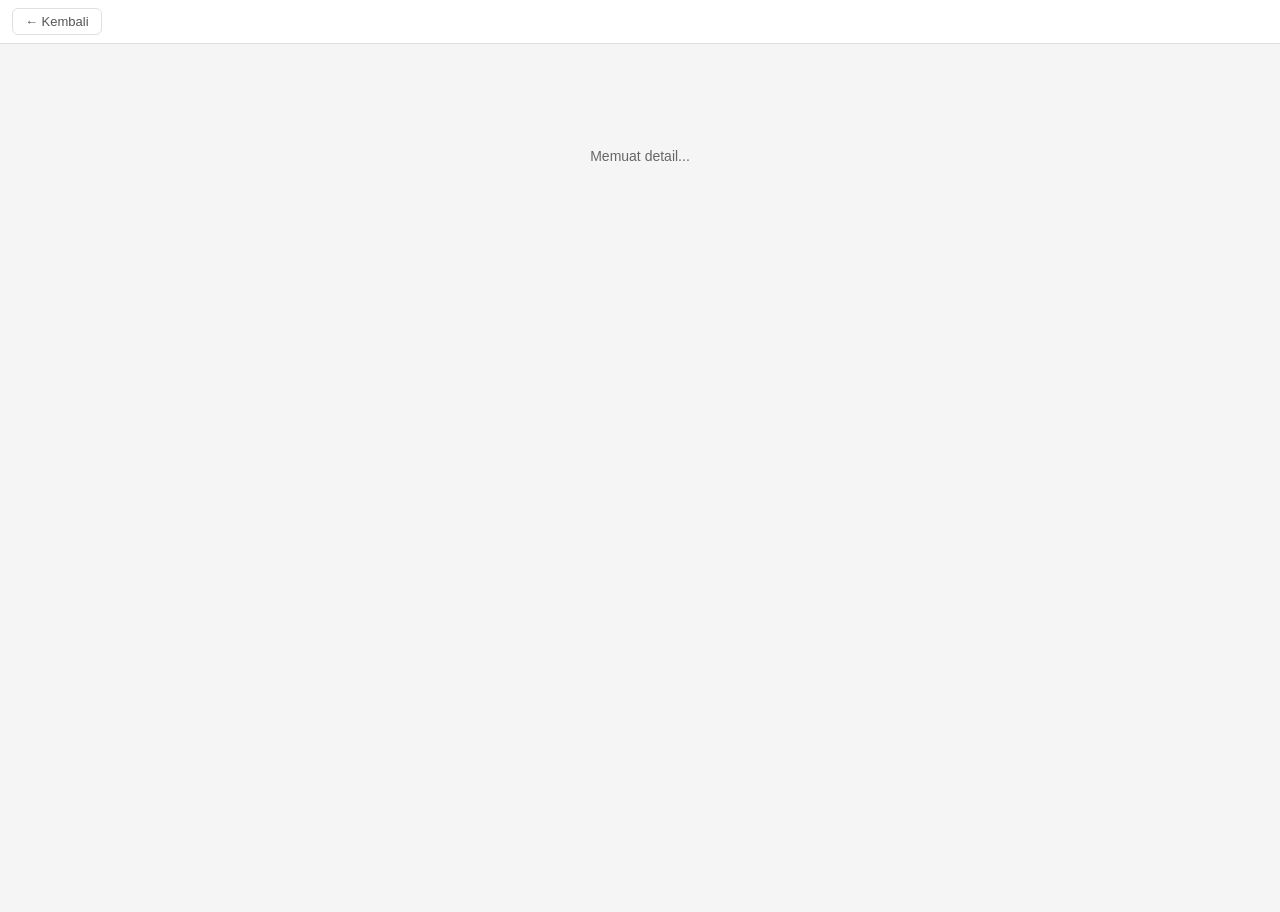
<file: pages/str-detail/index.html>
<!DOCTYPE html>
<html lang="id">
<head>
  <meta charset="UTF-8">
  <meta http-equiv="Cache-Control" content="no-cache, no-store, must-revalidate">
  <meta http-equiv="Pragma" content="no-cache">
  <meta http-equiv="Expires" content="0">
  <meta name="viewport" content="width=device-width, initial-scale=1.0">
  <title>Detail STR</title>
  <link rel="stylesheet" href="index.css?v=2">
</head>
<body>
  <div class="page">
    <div class="top-bar">
      <button id="btn-back" class="btn-back">&#8592; Kembali</button>
    </div>
    <div id="screen-loading" class="center-msg"><p>Memuat detail...</p></div>
    <div id="screen-error" class="center-msg" style="display:none">
      <p id="err-text" class="err-text"></p>
    </div>
    <div id="screen-content" style="display:none">
      <div class="section" id="section-header"></div>
      <div class="section">
        <div class="section-title" id="items-title">Item List</div>
        <div class="table-wrap" id="items-table"></div>
      </div>
    </div>
  </div>
  <script src="https://lf1-cdn-tos.bytegoofy.com/goofy/lark/op/h5-js-sdk-1.5.20.js"></script>
  <script src="../../utils/config.js?v=26"></script>
  <script src="../../utils/auth.js?v=21"></script>
  <script src="../../utils/api.js?v=14"></script>
  <script src="../../utils/debug.js?v=3"></script>
  <script src="index.js?v=5"></script>
</body>
</html>
</file>
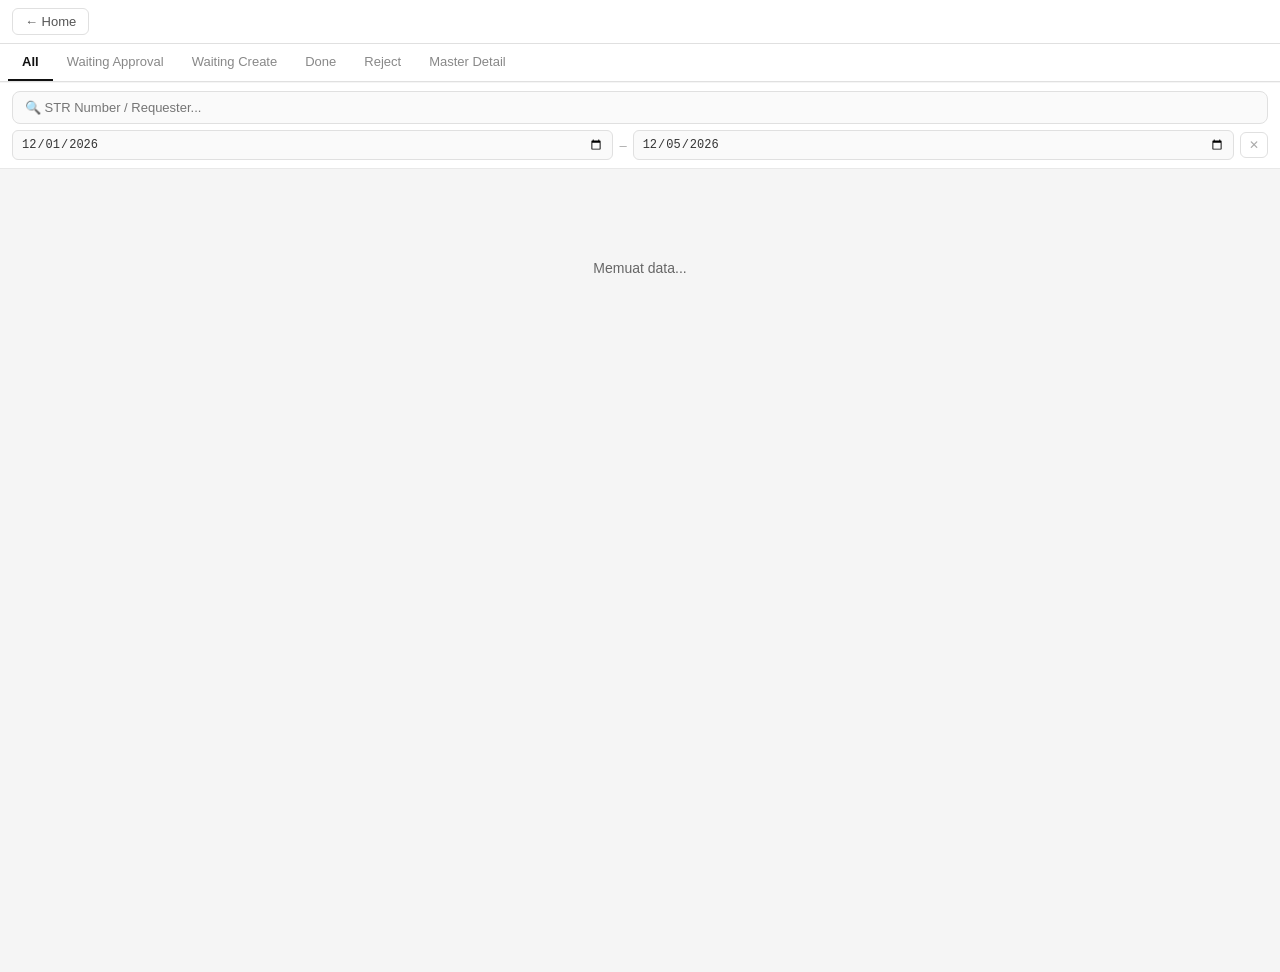
<file: pages/str-list/index.html>
<!DOCTYPE html>
<html lang="id">
<head>
  <meta charset="UTF-8">
  <meta http-equiv="Cache-Control" content="no-cache, no-store, must-revalidate">
  <meta http-equiv="Pragma" content="no-cache">
  <meta http-equiv="Expires" content="0">
  <meta name="viewport" content="width=device-width, initial-scale=1.0">
  <title>STR List</title>
  <link rel="stylesheet" href="index.css?v=2">
</head>
<body>
  <div class="page">
    <!-- Top bar: back to home -->
    <div class="top-bar">
      <button id="btn-back" class="btn-back">&#8592; Home</button>
    </div>

    <!-- Status tabs -->
    <div class="filter-tabs" id="filter-tabs">
      <div class="filter-tab active" data-filter="all">All</div>
      <div class="filter-tab" data-filter="waiting-mgr">Waiting Approval</div>
      <div class="filter-tab v2-tab" data-filter="waiting-rpa" style="display:none">Waiting RPA</div>
      <div class="filter-tab v2-tab" data-filter="waiting-md" style="display:none">Waiting MD</div>
      <div class="filter-tab v2-tab" data-filter="waiting-ip" style="display:none">Waiting IP</div>
      <div class="filter-tab v2-tab" data-filter="csv-ready" style="display:none">CSV Ready</div>
      <div class="filter-tab" data-filter="waiting-ico">Waiting Create</div>
      <div class="filter-tab" data-filter="done">Done</div>
      <div class="filter-tab" data-filter="reject">Reject</div>
      <div class="filter-tab" data-filter="master-detail">Master Detail</div>
    </div>

    <!-- Search + date range filter -->
    <div class="filter-bar">
      <input type="text" id="search-input" class="search-input"
             placeholder="&#128269; STR Number / Requester...">
      <div class="date-row">
        <input type="date" id="date-from" class="date-input" title="Submit Date dari">
        <span class="date-sep">–</span>
        <input type="date" id="date-to" class="date-input" title="Submit Date sampai">
        <button id="btn-clear-dates" class="btn-clear-dates" title="Reset tanggal">&#x2715;</button>
      </div>
    </div>

    <div id="screen-loading" class="center-msg"><p>Memuat data...</p></div>
    <div id="screen-error" class="center-msg" style="display:none">
      <p id="err-text" class="err-text"></p>
      <button id="btn-retry" class="btn-retry">Coba Lagi</button>
    </div>
    <div id="screen-empty" class="center-msg" style="display:none"><p>Tidak ada data STR.</p></div>
    <div id="screen-list" style="display:none">
      <div id="list-container" class="list"></div>
    </div>
  </div>
  <script src="https://lf1-cdn-tos.bytegoofy.com/goofy/lark/op/h5-js-sdk-1.5.20.js"></script>
  <script src="../../utils/config.js?v=26"></script>
  <script src="../../utils/auth.js?v=21"></script>
  <script src="../../utils/api.js?v=14"></script>
  <script src="../../utils/debug.js?v=3"></script>
  <script src="../../utils/flow.js?v=31"></script>
  <script src="../../utils/scope.js?v=4"></script>
  <script src="index.js?v=17"></script>
</body>
</html>
</file>
<file: pages/adj-detail/index.css>
body { margin: 0; background: #f5f5f5; font-family: -apple-system, BlinkMacSystemFont, 'Segoe UI', sans-serif; font-size: 14px; color: #333; }
.page { padding: 0 12px 12px; min-height: 100vh; }
.top-bar { display: flex; align-items: center; background: #fff; border-bottom: 1px solid #e0e0e0; padding: 8px 12px; position: sticky; top: 0; z-index: 20; margin: 0 -12px 12px; }
.btn-back { background: none; border: 1px solid #e0e0e0; border-radius: 6px; padding: 5px 12px; font-size: 13px; color: #555; cursor: pointer; }
.btn-back:active { background: #f0f0f0; }
.center-msg { display: flex; align-items: center; justify-content: center; min-height: 200px; color: #666; font-size: 14px; }
.err-text { color: #c62828; }
.section { background: #fff; border-radius: 10px; padding: 14px; margin-bottom: 10px; }
.section-title { font-weight: 700; font-size: 12px; color: #555; margin-bottom: 10px; text-transform: uppercase; letter-spacing: .5px; }
.info-row { display: flex; gap: 8px; margin-bottom: 6px; font-size: 13px; }
.info-lbl { color: #888; min-width: 120px; flex-shrink: 0; }
.info-val { flex: 1; }
.bold { font-weight: 700; }
.table-wrap { overflow-x: auto; }
table { width: 100%; border-collapse: collapse; font-size: 12px; }
th { background: #f8f8f8; padding: 6px 8px; text-align: left; font-weight: 600; border: 1px solid #dde0e4; white-space: nowrap; }
td { padding: 6px 8px; border: 1px solid #e3e6ea; }
td.num { text-align: right; font-weight: 600; }
</file>
<file: pages/adj-ico-detail/index.css>
body { margin: 0; background: #f5f5f5; font-family: -apple-system, BlinkMacSystemFont, 'Segoe UI', sans-serif; font-size: 14px; color: #333; }
.page { padding: 0 12px 80px; min-height: 100vh; }
.top-bar { display: flex; align-items: center; background: #fff; border-bottom: 1px solid #e0e0e0; padding: 8px 12px; position: sticky; top: 0; z-index: 20; margin: 0 -12px 12px; }
.center-msg { display: flex; flex-direction: column; align-items: center; justify-content: center; min-height: 200px; gap: 12px; color: #666; font-size: 14px; }
.err-text { color: #c62828; }
.section { background: #fff; border-radius: 10px; padding: 14px; margin-bottom: 10px; }
.section-title { font-weight: 700; font-size: 12px; color: #555; margin-bottom: 10px; text-transform: uppercase; letter-spacing: .5px; }
.info-row { display: flex; gap: 8px; margin-bottom: 6px; font-size: 13px; }
.info-lbl { color: #888; min-width: 120px; flex-shrink: 0; }
.info-val { flex: 1; }
.bold { font-weight: 700; }
.table-wrap { overflow-x: auto; }
table { width: 100%; border-collapse: collapse; font-size: 12px; }
th { background: #f8f8f8; padding: 6px 8px; text-align: left; font-weight: 600; border: 1px solid #dde0e4; white-space: nowrap; }
td { padding: 6px 8px; border: 1px solid #e3e6ea; }
td.num { text-align: right; font-weight: 600; }
.text-input { width: 100%; border: 1px solid #d0d0d0; border-radius: 6px; padding: 8px; font-size: 14px; box-sizing: border-box; }
.reject-input { width: 100%; min-height: 80px; border: 1px solid #d0d0d0; border-radius: 6px; padding: 8px; font-size: 14px; box-sizing: border-box; }
.toast { position: fixed; bottom: 90px; left: 50%; transform: translateX(-50%); background: #333; color: #fff; padding: 8px 18px; border-radius: 20px; font-size: 13px; z-index: 100; }
.footer { position: fixed; bottom: 0; left: 0; right: 0; background: #fff; border-top: 1px solid #e0e0e0; padding: 10px 16px; display: flex; gap: 8px; }
.footer-3 { gap: 6px; }
.btn-csv    { flex: 1; border: 1px solid #1565c0; background: #fff; border-radius: 6px; padding: 10px 6px; font-size: 13px; color: #1565c0; cursor: pointer; }
.btn-reject { flex: 1; border: 1px solid #d0d0d0; background: #fff; border-radius: 6px; padding: 10px 6px; font-size: 13px; color: #c62828; cursor: pointer; }
.btn-done   { flex: 2; background: #111; color: #fff; border: none; border-radius: 6px; padding: 10px; font-size: 14px; cursor: pointer; }
.btn-cancel { flex: 1; border: 1px solid #d0d0d0; background: #fff; border-radius: 6px; padding: 10px; font-size: 14px; cursor: pointer; }
.btn-confirm-done   { flex: 2; background: #2e7d32; color: #fff; border: none; border-radius: 6px; padding: 10px; font-size: 14px; cursor: pointer; }
.btn-confirm-posted { flex: 2; background: #2e7d32; color: #fff; border: none; border-radius: 6px; padding: 10px; font-size: 14px; cursor: pointer; }
.btn-confirm-reject { flex: 2; background: #c62828; color: #fff; border: none; border-radius: 6px; padding: 10px; font-size: 14px; cursor: pointer; }
button:disabled { opacity: .5; cursor: not-allowed; }
.btn-back { background: none; border: 1px solid #e0e0e0; border-radius: 6px; padding: 5px 12px; font-size: 13px; color: #555; cursor: pointer; }
.btn-back:active { background: #f0f0f0; }
.info-hint { font-size: 12px; color: #888; margin-bottom: 10px; line-height: 1.5; }
.btn-ba-upload { background: #e8711a; color: #fff; border: none; border-radius: 6px; padding: 10px 18px; font-size: 14px; font-weight: 600; cursor: pointer; }
.btn-ba-upload:hover { background: #c25c10; }
.article-doc-input { border: 1px solid #1a73e8; border-radius: 4px; padding: 5px 7px; font-size: 12px; width: 100%; min-width: 80px; color: #1a73e8; background: #e8f0fe; box-sizing: border-box; }
.article-doc-input:focus { outline: none; border-color: #1557b0; }
.modal-overlay { position: fixed; inset: 0; background: rgba(0,0,0,.45); z-index: 200; display: flex; align-items: center; justify-content: center; padding: 24px; }
.modal-box { background: #fff; border-radius: 12px; padding: 20px; max-width: 360px; width: 100%; box-shadow: 0 8px 30px rgba(0,0,0,.2); }
.modal-msg { font-size: 15px; color: #222; margin: 0 0 14px; line-height: 1.5; text-align: center; }
.modal-body { margin-bottom: 14px; }
.modal-btns { display: flex; gap: 10px; }
.modal-cancel { flex: 1; border: 1px solid #d0d0d0; background: #fff; border-radius: 6px; padding: 11px; font-size: 14px; cursor: pointer; }
.modal-ok { flex: 1; background: #2e7d32; color: #fff; border: none; border-radius: 6px; padding: 11px; font-size: 14px; font-weight: 600; cursor: pointer; }
.modal-ok-danger { background: #c62828; }

/* ── BA Upload bottom-sheet modal ─────────────────────────────────────────── */
.upload-modal { position: fixed; inset: 0; background: rgba(0,0,0,.55); z-index: 300; display: flex; align-items: flex-end; }
.upload-modal-inner { background: #fff; border-radius: 16px 16px 0 0; width: 100%; max-height: 88vh; display: flex; flex-direction: column; }
.upload-modal-header { display: flex; align-items: center; justify-content: space-between; padding: 14px 16px; border-bottom: 1px solid #e0e0e0; flex-shrink: 0; }
.upload-modal-title { font-weight: 700; font-size: 15px; color: #222; }
.upload-modal-close { background: none; border: none; font-size: 20px; cursor: pointer; color: #888; line-height: 1; padding: 2px 8px; }
.upload-iframe { border: none; flex: 1; min-height: 340px; width: 100%; display: block; }
</file>
<file: pages/adj-list/index.css>
body { margin: 0; background: #f5f5f5; font-family: -apple-system, BlinkMacSystemFont, 'Segoe UI', sans-serif; font-size: 14px; color: #333; }
.page { padding: 0 0 72px; min-height: 100vh; }

.top-bar {
  display: flex; align-items: center;
  background: #fff; border-bottom: 1px solid #e0e0e0;
  padding: 8px 12px; position: sticky; top: 0; z-index: 20;
}
.btn-back {
  background: none; border: 1px solid #e0e0e0; border-radius: 6px;
  padding: 5px 12px; font-size: 13px; color: #555; cursor: pointer;
}
.btn-back:active { background: #f0f0f0; }

.filter-tabs {
  display: flex; overflow-x: auto; background: #fff;
  border-bottom: 1px solid #e0e0e0; padding: 0 8px;
  position: sticky; top: 41px; z-index: 10;
}
.filter-tab { flex-shrink: 0; padding: 10px 14px; font-size: 13px; color: #888; cursor: pointer; border-bottom: 2px solid transparent; white-space: nowrap; }
.filter-tab.active { color: #111; font-weight: 600; border-bottom-color: #e8711a; }

.filter-bar {
  background: #fff; border-bottom: 1px solid #e8e8e8;
  padding: 8px 12px; display: flex; flex-direction: column; gap: 6px;
  position: sticky; top: 83px; z-index: 9;
}
.search-input {
  width: 100%; box-sizing: border-box;
  border: 1px solid #e0e0e0; border-radius: 8px;
  padding: 8px 12px; font-size: 13px; color: #333; background: #fafafa; outline: none;
}
.search-input:focus { border-color: #aaa; background: #fff; }
.date-row { display: flex; align-items: center; gap: 6px; }
.date-input {
  flex: 1; border: 1px solid #e0e0e0; border-radius: 6px;
  padding: 6px 8px; font-size: 12px; color: #333; background: #fafafa; outline: none; min-width: 0;
}
.date-input:focus { border-color: #aaa; background: #fff; }
.date-sep { color: #aaa; font-size: 13px; flex-shrink: 0; }
.btn-clear-dates {
  background: none; border: 1px solid #e0e0e0; border-radius: 6px;
  padding: 5px 8px; font-size: 12px; color: #aaa; cursor: pointer; flex-shrink: 0;
}

.center-msg { display: flex; flex-direction: column; align-items: center; justify-content: center; min-height: 200px; gap: 12px; color: #666; font-size: 14px; }
.err-text { color: #c62828; }
.btn-retry { background: #111; color: #fff; border: none; border-radius: 6px; padding: 8px 18px; font-size: 13px; cursor: pointer; }

.list { display: flex; flex-direction: column; gap: 10px; padding: 12px; }
.card { background: #fff; border-radius: 10px; padding: 14px; box-shadow: 0 1px 4px rgba(0,0,0,.08); cursor: pointer; }
.card:active { opacity: .85; }
.card-header { display: flex; justify-content: space-between; align-items: center; margin-bottom: 10px; }
.str-num { font-weight: 700; font-size: 14px; color: #111; }
.badge { font-size: 11px; font-weight: 600; padding: 3px 8px; border-radius: 10px; }
.badge-waiting-ico  { background: #e3f2fd; color: #1565c0; }
.badge-need-posting { background: #fff3e0; color: #e65100; }
.badge-done         { background: #e8f5e9; color: #2e7d32; }
.badge-reject       { background: #ffebee; color: #c62828; }
.card-row { display: flex; gap: 8px; margin-bottom: 4px; font-size: 13px; }
.lbl { color: #888; min-width: 90px; flex-shrink: 0; }

/* ── Master Detail toolbar ────────────────────────────────────── */
.tbl-toolbar {
  display: flex; justify-content: space-between; align-items: center;
  padding: 10px 12px 8px;
}
.tbl-info { font-size: 12px; color: #888; }
.btn-export {
  background: #1a6fe8; color: #fff; border: none; border-radius: 6px;
  padding: 7px 14px; font-size: 12px; cursor: pointer; white-space: nowrap;
  font-weight: 600; letter-spacing: 0.2px;
}
.btn-export:active { opacity: .8; }

/* ── Table container ─────────────────────────────────────────── */
.tbl-wrap {
  overflow-x: auto; -webkit-overflow-scrolling: touch;
  padding: 0 10px 4px; margin-bottom: 2px;
}

/* ── Grid table ──────────────────────────────────────────────── */
.str-table {
  border-collapse: collapse;
  font-size: 11.5px;
  min-width: 680px; width: 100%;
  border: 1px solid #d0d0d0;
  border-radius: 8px;
  overflow: hidden;
}
.str-table thead tr { background: #2c3a4a; }
.str-table th {
  color: #e8ecf0; font-weight: 600; font-size: 10.5px;
  letter-spacing: 0.4px; text-transform: uppercase;
  padding: 9px 10px; text-align: left; white-space: nowrap;
  border-right: 1px solid rgba(255,255,255,0.1);
}
.str-table th:last-child { border-right: none; }
.str-table td {
  padding: 8px 10px; border-bottom: 1px solid #e8e8e8;
  border-right: 1px solid #e8e8e8; vertical-align: middle;
  color: #333; line-height: 1.4; word-break: break-word;
}
.str-table td:last-child  { border-right: none; }
.str-table tbody tr:last-child td { border-bottom: none; }
.str-table tbody tr:nth-child(even) td { background: #f7f9fc; }
.str-table tbody tr:hover td { background: #deeafc !important; transition: background .1s; }
.str-table .num { text-align: right; font-variant-numeric: tabular-nums; }

/* ── Pagination ───────────────────────────────────────────────── */
.pagination {
  display: flex; justify-content: center; align-items: center;
  gap: 4px; padding: 12px 8px 16px; flex-wrap: wrap;
}
.pg-btn {
  background: #fff; border: 1px solid #d4d4d4; border-radius: 6px;
  padding: 5px 11px; font-size: 12px; cursor: pointer; min-width: 34px;
  line-height: 1.5; color: #333;
}
.pg-btn:disabled { opacity: .3; cursor: default; }
.pg-btn.pg-active { background: #2c3a4a; color: #fff; border-color: #2c3a4a; font-weight: 700; }
.pg-btn:not(:disabled):not(.pg-active):hover  { background: #f0f4ff; border-color: #aac; }
.pg-btn:not(:disabled):not(.pg-active):active { background: #e0e8ff; }
.pg-ell { color: #bbb; font-size: 13px; padding: 0 2px; line-height: 2; }
</file>
<file: pages/adj-master/index.css>
body { margin: 0; background: #f5f5f5; font-family: -apple-system, BlinkMacSystemFont, 'Segoe UI', sans-serif; font-size: 14px; color: #333; }
.page { padding: 0 12px 24px; min-height: 100vh; }
.top-bar { display: flex; align-items: center; gap: 8px; background: #fff; border-bottom: 1px solid #e0e0e0; padding: 8px 12px; position: sticky; top: 0; z-index: 20; margin: 0 -12px 10px; }
.top-title { flex: 1; text-align: center; font-weight: 700; font-size: 14px; color: #222; }
.btn-back { background: none; border: 1px solid #e0e0e0; border-radius: 6px; padding: 5px 12px; font-size: 13px; color: #555; cursor: pointer; }
.btn-back:active { background: #f0f0f0; }
.btn-download { background: #1565c0; border: none; border-radius: 6px; padding: 6px 12px; font-size: 13px; color: #fff; cursor: pointer; white-space: nowrap; }
.btn-download:active { background: #0d47a1; }
.btn-download:disabled { opacity: .5; cursor: not-allowed; }

.filter-tabs { display: flex; gap: 6px; overflow-x: auto; padding: 4px 0 8px; }
.filter-tab { flex: 0 0 auto; padding: 6px 14px; background: #fff; border: 1px solid #e0e0e0; border-radius: 16px; font-size: 13px; color: #666; cursor: pointer; white-space: nowrap; }
.filter-tab.active { background: #111; color: #fff; border-color: #111; }

.filter-bar { display: flex; flex-direction: column; gap: 8px; margin-bottom: 10px; }
.search-input { width: 100%; border: 1px solid #d0d0d0; border-radius: 6px; padding: 9px 10px; font-size: 14px; box-sizing: border-box; }
.date-row { display: flex; align-items: center; gap: 6px; }
.date-input { flex: 1; border: 1px solid #d0d0d0; border-radius: 6px; padding: 7px 8px; font-size: 13px; box-sizing: border-box; }
.date-sep { color: #888; }
.btn-clear-dates { border: 1px solid #d0d0d0; background: #fff; border-radius: 6px; padding: 7px 10px; font-size: 13px; color: #888; cursor: pointer; }

.center-msg { display: flex; flex-direction: column; align-items: center; justify-content: center; min-height: 200px; gap: 12px; color: #666; font-size: 14px; }
.err-text { color: #c62828; }
.btn-retry { border: 1px solid #d0d0d0; background: #fff; border-radius: 6px; padding: 8px 18px; font-size: 14px; cursor: pointer; }

.result-count { font-size: 12px; color: #888; margin-bottom: 6px; }
.table-wrap { overflow-x: auto; background: #fff; border-radius: 10px; }
table { width: 100%; border-collapse: collapse; font-size: 12px; }
th { background: #f8f8f8; padding: 8px 8px; text-align: left; font-weight: 600; border-bottom: 1px solid #e0e0e0; white-space: nowrap; position: sticky; top: 0; }
td { padding: 7px 8px; border-bottom: 1px solid #f0f0f0; white-space: nowrap; }
td.num { text-align: right; font-weight: 600; }
.badge { display: inline-block; padding: 2px 8px; border-radius: 10px; font-size: 11px; font-weight: 600; white-space: nowrap; }
.badge-need-posting { background: #fff3e0; color: #e65100; }
.badge-done { background: #e8f5e9; color: #2e7d32; }
.adj-cell { font-weight: 600; color: #1565c0; }
.toast { position: fixed; bottom: 24px; left: 50%; transform: translateX(-50%); background: #333; color: #fff; padding: 8px 18px; border-radius: 20px; font-size: 13px; z-index: 100; }
</file>
<file: pages/approval-detail/index.css>
body { margin: 0; background: #f5f5f5; font-family: -apple-system, BlinkMacSystemFont, 'Segoe UI', sans-serif; font-size: 14px; color: #333; }
.page { padding: 0 12px 80px; min-height: 100vh; }
.top-bar { display: flex; align-items: center; background: #fff; border-bottom: 1px solid #e0e0e0; padding: 8px 12px; position: sticky; top: 0; z-index: 20; margin: 0 -12px 12px; }
.center-msg { display: flex; flex-direction: column; align-items: center; justify-content: center; min-height: 200px; gap: 12px; color: #666; font-size: 14px; }
.err-text { color: #c62828; }
.section { background: #fff; border-radius: 10px; padding: 14px; margin-bottom: 10px; }
.section-title { font-weight: 700; font-size: 12px; color: #555; margin-bottom: 10px; text-transform: uppercase; letter-spacing: .5px; }
.info-row { display: flex; gap: 8px; margin-bottom: 6px; font-size: 13px; }
.info-lbl { color: #888; min-width: 100px; flex-shrink: 0; }
.info-val { flex: 1; }
.bold { font-weight: 700; }
.table-wrap { overflow-x: auto; }
table { width: 100%; border-collapse: collapse; font-size: 12px; }
th { background: #f5f7fa; padding: 6px 8px; text-align: left; font-weight: 600; border: 1px solid #dde0e4; white-space: nowrap; font-size: 11px; }
td { padding: 6px 8px; border: 1px solid #ebebeb; vertical-align: middle; }
td.num, th.num { text-align: right; }
td.num { font-weight: 600; }
tr:hover td { background: #fafbfc; }

/* Column widths */
th:nth-child(1), td:nth-child(1) { width: 24px; text-align: center; color: #999; }
th:nth-child(2), td:nth-child(2) { width: 80px; white-space: nowrap; }
th:nth-child(4), td:nth-child(4),
th:nth-child(5), td:nth-child(5),
th:nth-child(6), td:nth-child(6) { width: 40px; white-space: nowrap; }
th:nth-child(7), td:nth-child(7) { width: 76px; white-space: nowrap; }
.reject-input { width: 100%; min-height: 80px; border: 1px solid #d0d0d0; border-radius: 6px; padding: 8px; font-size: 14px; box-sizing: border-box; }
.toast { position: fixed; bottom: 90px; left: 50%; transform: translateX(-50%); background: #333; color: #fff; padding: 8px 18px; border-radius: 20px; font-size: 13px; z-index: 100; }
.footer { position: fixed; bottom: 0; left: 0; right: 0; background: #fff; border-top: 1px solid #e0e0e0; padding: 10px 16px; display: flex; gap: 10px; }
.btn-reject { flex: 1; border: 1px solid #d0d0d0; background: #fff; border-radius: 6px; padding: 10px; font-size: 14px; color: #c62828; cursor: pointer; }
.btn-approve { flex: 2; background: #111; color: #fff; border: none; border-radius: 6px; padding: 10px; font-size: 14px; cursor: pointer; }
.btn-cancel { flex: 1; border: 1px solid #d0d0d0; background: #fff; border-radius: 6px; padding: 10px; font-size: 14px; cursor: pointer; }
.btn-confirm-reject { flex: 2; background: #c62828; color: #fff; border: none; border-radius: 6px; padding: 10px; font-size: 14px; cursor: pointer; }
button:disabled { opacity: .5; cursor: not-allowed; }
.btn-back { background: none; border: 1px solid #e0e0e0; border-radius: 6px; padding: 5px 12px; font-size: 13px; color: #555; cursor: pointer; }
.btn-back:active { background: #f0f0f0; }
.apv-qty-input { width: 68px; text-align: right; border: 1px solid #1a73e8; border-radius: 4px; padding: 4px 6px; font-size: 12px; font-weight: 600; color: #1a6fe8; background: #e8f0fe; outline: none; }
.apv-qty-input:focus { background: #fff; border-color: #0d47a1; }

.koli-tag { display: inline-block; margin-top: 2px; padding: 0 6px; font-size: 10px; color: #8a5a00; background: #fff3d6; border-radius: 8px; }
.note { font-size: 12px; color: #888; margin-top: 8px; }
.pill-dead { display: inline-block; background: #ffebee; color: #c62828; padding: 1px 8px; border-radius: 10px; font-size: 11px; font-weight: 600; }
.reason-cell { min-width: 140px; max-width: 260px; white-space: normal; word-break: break-word; }
</file>
<file: pages/home/index.css>
body { margin: 0; background: #f5f5f5; font-family: -apple-system, BlinkMacSystemFont, 'Segoe UI', sans-serif; font-size: 14px; }
.page { min-height: 100vh; padding: 0 0 24px; }
.center-msg { display: flex; flex-direction: column; align-items: center; justify-content: center; min-height: 60vh; gap: 12px; color: #666; font-size: 14px; }
.err-text { color: #c62828; }
.btn-retry { background: #111; color: #fff; border: none; border-radius: 6px; padding: 8px 18px; font-size: 13px; cursor: pointer; }

.home-header { background: #111; color: #fff; padding: 20px 16px 16px; }
.home-header h1 { margin: 0; font-size: 20px; font-weight: 700; letter-spacing: -.3px; }
.home-header p  { margin: 4px 0 0; font-size: 13px; color: #aaa; }

.menu-grid { display: grid; grid-template-columns: 1fr 1fr; gap: 12px; padding: 16px; }
.menu-card {
  background: #fff;
  border-radius: 12px;
  padding: 20px 12px 16px;
  display: flex; flex-direction: column; align-items: center; gap: 8px;
  cursor: pointer;
  box-shadow: 0 1px 4px rgba(0,0,0,.08);
  transition: box-shadow .15s, transform .1s;
  text-decoration: none; color: inherit;
}
.menu-card:active { transform: scale(.97); box-shadow: 0 0 2px rgba(0,0,0,.12); }
.menu-card .card-icon { font-size: 32px; }
.menu-card .card-label { font-size: 13px; font-weight: 600; color: #111; text-align: center; }
.menu-card .card-desc  { font-size: 11px; color: #888; text-align: center; line-height: 1.4; }
</file>
<file: pages/ico-detail/index.css>
body { margin: 0; background: #f5f5f5; font-family: -apple-system, BlinkMacSystemFont, 'Segoe UI', sans-serif; font-size: 14px; color: #333; }
.page { padding: 0 12px 80px; min-height: 100vh; }
.top-bar { display: flex; align-items: center; background: #fff; border-bottom: 1px solid #e0e0e0; padding: 8px 12px; position: sticky; top: 0; z-index: 20; margin: 0 -12px 12px; }
.center-msg { display: flex; flex-direction: column; align-items: center; justify-content: center; min-height: 200px; gap: 12px; color: #666; font-size: 14px; }
.err-text { color: #c62828; }
.section { background: #fff; border-radius: 10px; padding: 14px; margin-bottom: 10px; }
.section-title { font-weight: 700; font-size: 12px; color: #555; margin-bottom: 10px; text-transform: uppercase; letter-spacing: .5px; }
.info-row { display: flex; gap: 8px; margin-bottom: 6px; font-size: 13px; }
.info-lbl { color: #888; min-width: 100px; flex-shrink: 0; }
.info-val { flex: 1; }
.bold { font-weight: 700; }
.table-wrap { overflow-x: auto; }
table { width: 100%; border-collapse: collapse; font-size: 12px; }
th { background: #f8f8f8; padding: 6px 8px; text-align: left; font-weight: 600; border: 1px solid #dde0e4; white-space: nowrap; }
td { padding: 6px 8px; border: 1px solid #e3e6ea; }
td.num { text-align: right; font-weight: 600; }
.text-input { width: 100%; border: 1px solid #d0d0d0; border-radius: 6px; padding: 8px; font-size: 14px; box-sizing: border-box; }
.reject-input { width: 100%; min-height: 80px; border: 1px solid #d0d0d0; border-radius: 6px; padding: 8px; font-size: 14px; box-sizing: border-box; }
.toast { position: fixed; bottom: 90px; left: 50%; transform: translateX(-50%); background: #333; color: #fff; padding: 8px 18px; border-radius: 20px; font-size: 13px; z-index: 100; }
.footer { position: fixed; bottom: 0; left: 0; right: 0; background: #fff; border-top: 1px solid #e0e0e0; padding: 10px 16px; display: flex; gap: 8px; }
.footer-3 { gap: 6px; }
.btn-csv    { flex: 1; border: 1px solid #1565c0; background: #fff; border-radius: 6px; padding: 10px 6px; font-size: 13px; color: #1565c0; cursor: pointer; }
.btn-reject { flex: 1; border: 1px solid #d0d0d0; background: #fff; border-radius: 6px; padding: 10px 6px; font-size: 13px; color: #c62828; cursor: pointer; }
.btn-done   { flex: 2; background: #111; color: #fff; border: none; border-radius: 6px; padding: 10px; font-size: 14px; cursor: pointer; }
.btn-cancel { flex: 1; border: 1px solid #d0d0d0; background: #fff; border-radius: 6px; padding: 10px; font-size: 14px; cursor: pointer; }
.btn-confirm-done   { flex: 2; background: #2e7d32; color: #fff; border: none; border-radius: 6px; padding: 10px; font-size: 14px; cursor: pointer; }
.btn-confirm-reject { flex: 2; background: #c62828; color: #fff; border: none; border-radius: 6px; padding: 10px; font-size: 14px; cursor: pointer; }
button:disabled { opacity: .5; cursor: not-allowed; }
.btn-back { background: none; border: 1px solid #e0e0e0; border-radius: 6px; padding: 5px 12px; font-size: 13px; color: #555; cursor: pointer; }
.btn-back:active { background: #f0f0f0; }
</file>
<file: pages/ico-list/index.css>
body { margin: 0; background: #f5f5f5; font-family: -apple-system, BlinkMacSystemFont, 'Segoe UI', sans-serif; font-size: 14px; color: #333; }
.page { padding: 0 0 72px; min-height: 100vh; }

.top-bar {
  display: flex; align-items: center;
  background: #fff; border-bottom: 1px solid #e0e0e0;
  padding: 8px 12px; position: sticky; top: 0; z-index: 20;
}
.btn-back { background: none; border: 1px solid #e0e0e0; border-radius: 6px; padding: 5px 12px; font-size: 13px; color: #555; cursor: pointer; }
.btn-back:active { background: #f0f0f0; }

.filter-tabs {
  display: flex; overflow-x: auto; background: #fff;
  border-bottom: 1px solid #e0e0e0; padding: 0 8px;
  position: sticky; top: 41px; z-index: 10;
}
.filter-tab { flex-shrink: 0; padding: 10px 16px; font-size: 13px; color: #888; cursor: pointer; border-bottom: 2px solid transparent; white-space: nowrap; }
.filter-tab.active { color: #111; font-weight: 600; border-bottom-color: #111; }

.center-msg { display: flex; flex-direction: column; align-items: center; justify-content: center; min-height: 200px; gap: 12px; color: #666; font-size: 14px; }
.err-text { color: #c62828; }
.btn-retry { background: #111; color: #fff; border: none; border-radius: 6px; padding: 8px 18px; font-size: 13px; cursor: pointer; }
.list { display: flex; flex-direction: column; gap: 10px; padding: 12px; }
.card { background: #fff; border-radius: 10px; padding: 14px; box-shadow: 0 1px 4px rgba(0,0,0,.08); cursor: pointer; }
.card:active { opacity: .85; }
.card-header { display: flex; justify-content: space-between; align-items: center; margin-bottom: 10px; }
.str-num { font-weight: 700; font-size: 14px; color: #111; }
.badge-ico { background: #e3f2fd; color: #1565c0; font-size: 11px; font-weight: 600; padding: 3px 8px; border-radius: 10px; }
.badge-adj { background: #fff3e0; color: #e65100; font-size: 11px; font-weight: 600; padding: 3px 8px; border-radius: 10px; }
.card-row { display: flex; gap: 8px; margin-bottom: 4px; font-size: 13px; }
.lbl { color: #888; min-width: 80px; flex-shrink: 0; }
</file>
<file: pages/str-detail/index.css>
﻿body { margin: 0; background: #f5f5f5; font-family: -apple-system, BlinkMacSystemFont, 'Segoe UI', sans-serif; font-size: 14px; color: #333; }
.page { padding: 0 12px 12px; min-height: 100vh; }
.top-bar { display: flex; align-items: center; background: #fff; border-bottom: 1px solid #e0e0e0; padding: 8px 12px; position: sticky; top: 0; z-index: 20; margin: 0 -12px 12px; }
.btn-back { background: none; border: 1px solid #e0e0e0; border-radius: 6px; padding: 5px 12px; font-size: 13px; color: #555; cursor: pointer; }
.btn-back:active { background: #f0f0f0; }
.center-msg { display: flex; align-items: center; justify-content: center; min-height: 200px; color: #666; font-size: 14px; }
.err-text { color: #c62828; }
.section { background: #fff; border-radius: 10px; padding: 14px; margin-bottom: 10px; }
.section-title { font-weight: 700; font-size: 12px; color: #555; margin-bottom: 10px; text-transform: uppercase; letter-spacing: .5px; }
.info-row { display: flex; gap: 8px; margin-bottom: 6px; font-size: 13px; }
.info-lbl { color: #888; min-width: 110px; flex-shrink: 0; }
.info-val { flex: 1; }
.bold { font-weight: 700; }
.badge { display: inline-block; font-size: 11px; font-weight: 600; padding: 3px 8px; border-radius: 10px; }
.badge-waiting-mgr  { background: #fff8e1; color: #e65100; }
.badge-waiting-ico  { background: #e3f2fd; color: #1565c0; }
.badge-done         { background: #e8f5e9; color: #2e7d32; }
.badge-reject       { background: #ffebee; color: #c62828; }
.table-wrap { overflow-x: auto; }
table { width: 100%; border-collapse: collapse; font-size: 12px; }
th { background: #f8f8f8; padding: 6px 8px; text-align: left; font-weight: 600; border: 1px solid #dde0e4; white-space: nowrap; }
td { padding: 6px 8px; border: 1px solid #e3e6ea; }
td.num { text-align: right; font-weight: 600; }
</file>
<file: pages/str-list/index.css>
body { margin: 0; background: #f5f5f5; font-family: -apple-system, BlinkMacSystemFont, 'Segoe UI', sans-serif; font-size: 14px; color: #333; }
.page { padding: 0 0 72px; min-height: 100vh; }

/* ── Top bar ──────────────────────────────────────────────────── */
.top-bar {
  display: flex; align-items: center;
  background: #fff; border-bottom: 1px solid #e0e0e0;
  padding: 8px 12px; position: sticky; top: 0; z-index: 20;
}
.btn-back {
  background: none; border: 1px solid #e0e0e0; border-radius: 6px;
  padding: 5px 12px; font-size: 13px; color: #555; cursor: pointer;
}
.btn-back:active { background: #f0f0f0; }

/* ── Status tabs ──────────────────────────────────────────────── */
.filter-tabs {
  display: flex; overflow-x: auto; background: #fff;
  border-bottom: 1px solid #e0e0e0; padding: 0 8px; gap: 0;
  position: sticky; top: 41px; z-index: 10;
}
.filter-tab { flex-shrink: 0; padding: 10px 14px; font-size: 13px; color: #888; cursor: pointer; border-bottom: 2px solid transparent; white-space: nowrap; }
.filter-tab.active { color: #111; font-weight: 600; border-bottom-color: #111; }

/* ── Search + date filter bar ─────────────────────────────────── */
.filter-bar {
  background: #fff; border-bottom: 1px solid #e8e8e8;
  padding: 8px 12px; display: flex; flex-direction: column; gap: 6px;
  position: sticky; top: 83px; z-index: 9;
}
.search-input {
  width: 100%; box-sizing: border-box;
  border: 1px solid #e0e0e0; border-radius: 8px;
  padding: 8px 12px; font-size: 13px; color: #333; background: #fafafa;
  outline: none;
}
.search-input:focus { border-color: #aaa; background: #fff; }
.date-row { display: flex; align-items: center; gap: 6px; }
.date-input {
  flex: 1; border: 1px solid #e0e0e0; border-radius: 6px;
  padding: 6px 8px; font-size: 12px; color: #333; background: #fafafa;
  outline: none; min-width: 0;
}
.date-input:focus { border-color: #aaa; background: #fff; }
.date-sep { color: #aaa; font-size: 13px; flex-shrink: 0; }
.btn-clear-dates {
  background: none; border: 1px solid #e0e0e0; border-radius: 6px;
  padding: 5px 8px; font-size: 12px; color: #aaa; cursor: pointer;
  flex-shrink: 0;
}
.btn-clear-dates:active { background: #f0f0f0; color: #555; }

/* ── States ───────────────────────────────────────────────────── */
.center-msg { display: flex; flex-direction: column; align-items: center; justify-content: center; min-height: 200px; gap: 12px; color: #666; font-size: 14px; }
.err-text { color: #c62828; }
.btn-retry { background: #111; color: #fff; border: none; border-radius: 6px; padding: 8px 18px; font-size: 13px; cursor: pointer; }

/* ── Cards ────────────────────────────────────────────────────── */
.list { display: flex; flex-direction: column; gap: 10px; padding: 12px; }
.card { background: #fff; border-radius: 10px; padding: 14px; box-shadow: 0 1px 4px rgba(0,0,0,.08); cursor: pointer; }
.card:active { opacity: .85; }
.card-header { display: flex; justify-content: space-between; align-items: center; margin-bottom: 10px; }
.str-num { font-weight: 700; font-size: 14px; color: #111; }
.badge { font-size: 11px; font-weight: 600; padding: 3px 8px; border-radius: 10px; }
.badge-waiting-mgr  { background: #fff8e1; color: #e65100; }
.badge-waiting-ico  { background: #e3f2fd; color: #1565c0; }
.badge-done         { background: #e8f5e9; color: #2e7d32; }
.badge-reject       { background: #ffebee; color: #c62828; }
.badge-v2           { background: #ede7f6; color: #4527a0; }
.card-row { display: flex; gap: 8px; margin-bottom: 4px; font-size: 13px; }
.lbl { color: #888; min-width: 100px; flex-shrink: 0; }

/* ── Master Detail toolbar ────────────────────────────────────── */
.tbl-toolbar {
  display: flex; justify-content: space-between; align-items: center;
  padding: 10px 12px 8px;
}
.tbl-info { font-size: 12px; color: #888; }
.btn-export {
  background: #1a6fe8; color: #fff; border: none; border-radius: 6px;
  padding: 7px 14px; font-size: 12px; cursor: pointer; white-space: nowrap;
  font-weight: 600; letter-spacing: 0.2px;
}
.btn-export:active { opacity: .8; }

/* ── Table container ─────────────────────────────────────────── */
.tbl-wrap {
  overflow-x: auto; -webkit-overflow-scrolling: touch;
  padding: 0 10px 4px; margin-bottom: 2px;
}

/* ── Grid table ──────────────────────────────────────────────── */
.str-table {
  border-collapse: collapse;
  font-size: 11.5px;
  min-width: 680px; width: 100%;
  border: 1px solid #d0d0d0;
  border-radius: 8px;
  overflow: hidden;
}

/* Header */
.str-table thead tr { background: #2c3a4a; }
.str-table th {
  color: #e8ecf0;
  font-weight: 600;
  font-size: 10.5px;
  letter-spacing: 0.4px;
  text-transform: uppercase;
  padding: 9px 10px;
  text-align: left;
  white-space: nowrap;
  border-right: 1px solid rgba(255,255,255,0.1);
}
.str-table th:last-child { border-right: none; }

/* Body rows */
.str-table td {
  padding: 8px 10px;
  border-bottom: 1px solid #e8e8e8;
  border-right: 1px solid #e8e8e8;
  vertical-align: middle;
  color: #333;
  line-height: 1.4;
  word-break: break-word;
}
.str-table td:last-child  { border-right: none; }
.str-table tbody tr:last-child td { border-bottom: none; }

/* Zebra */
.str-table tbody tr:nth-child(even) td { background: #f7f9fc; }
.str-table tbody tr:hover td { background: #deeafc !important; transition: background .1s; }

/* Numeric column */
.str-table .num { text-align: right; font-variant-numeric: tabular-nums; }

/* NO PR column highlight */
.str-table .pr-val { color: #1a6fe8; font-weight: 600; }

/* ── Pagination ───────────────────────────────────────────────── */
.pagination {
  display: flex; justify-content: center; align-items: center;
  gap: 4px; padding: 12px 8px 16px; flex-wrap: wrap;
}
.pg-btn {
  background: #fff; border: 1px solid #d4d4d4; border-radius: 6px;
  padding: 5px 11px; font-size: 12px; cursor: pointer; min-width: 34px;
  line-height: 1.5; color: #333;
}
.pg-btn:disabled { opacity: .3; cursor: default; }
.pg-btn.pg-active {
  background: #2c3a4a; color: #fff; border-color: #2c3a4a; font-weight: 700;
}
.pg-btn:not(:disabled):not(.pg-active):hover  { background: #f0f4ff; border-color: #aac; }
.pg-btn:not(:disabled):not(.pg-active):active { background: #e0e8ff; }
.pg-ell { color: #bbb; font-size: 13px; padding: 0 2px; line-height: 2; }
</file>
